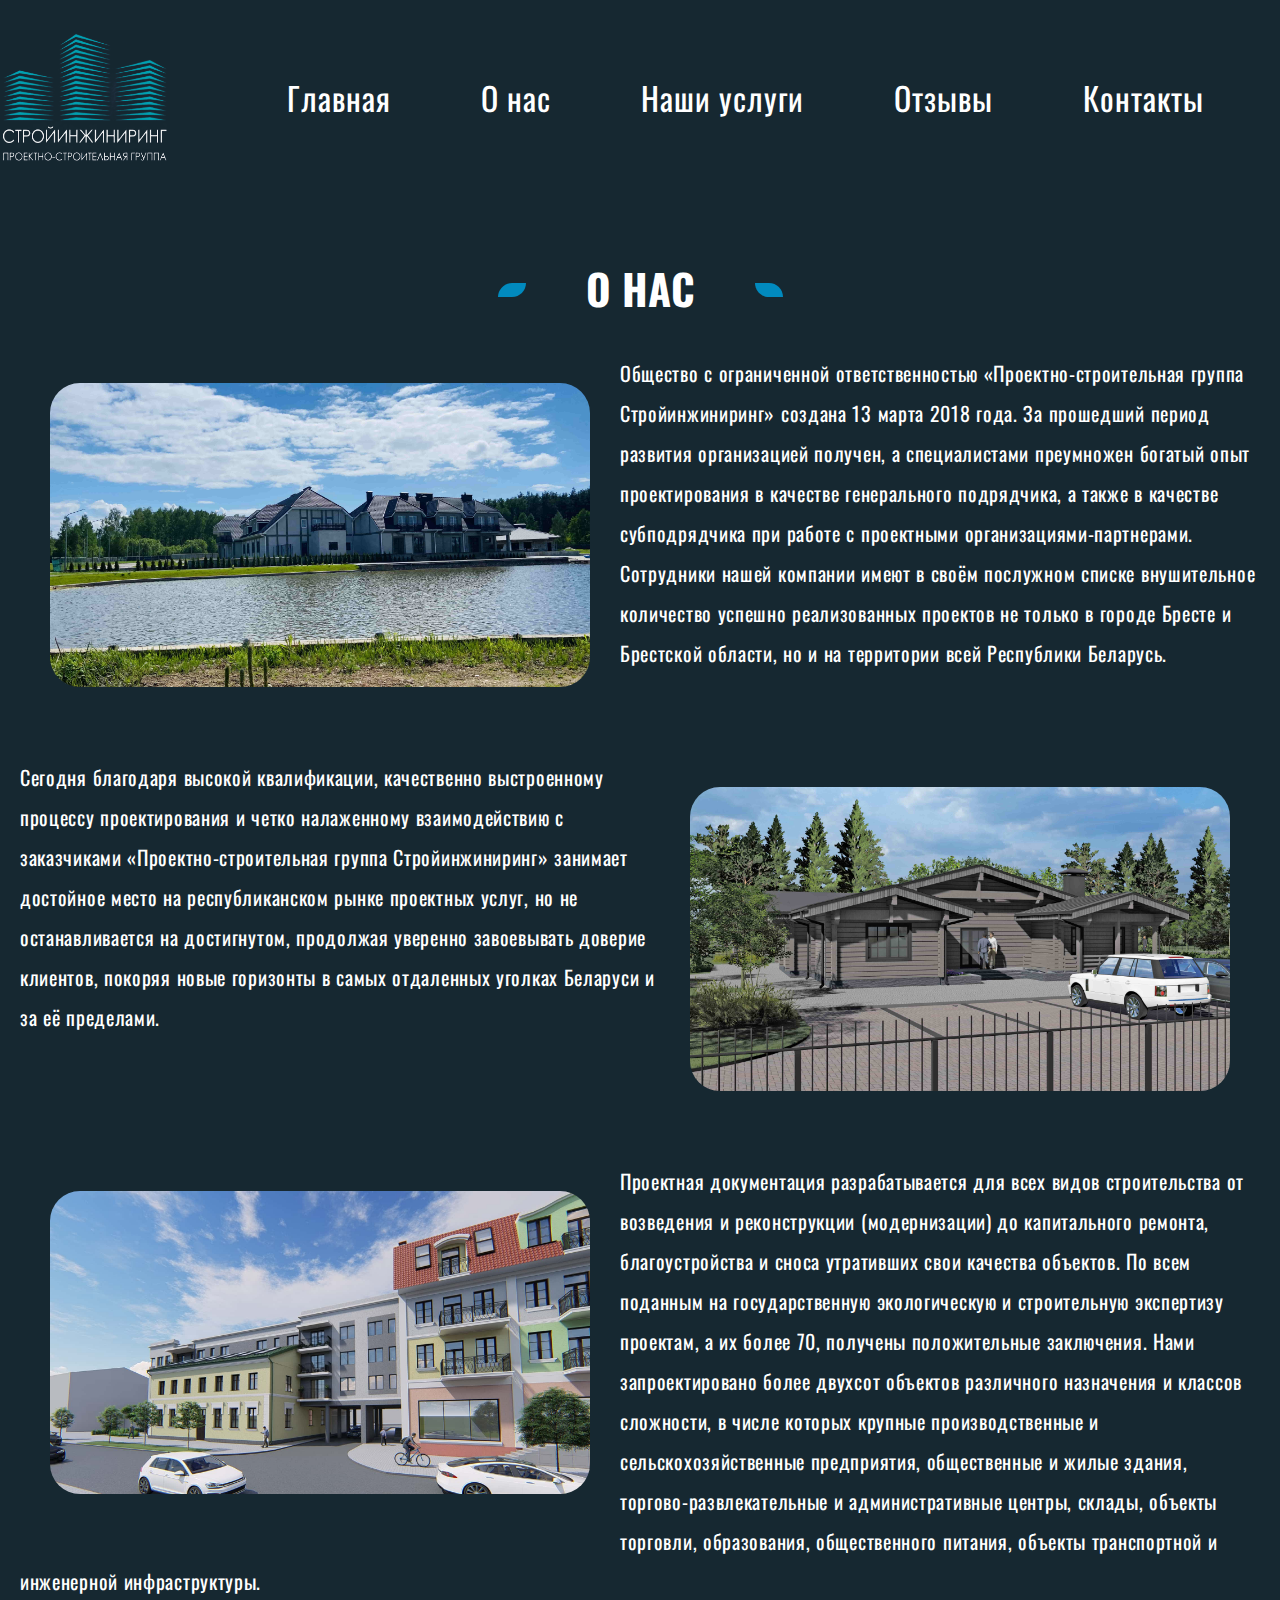
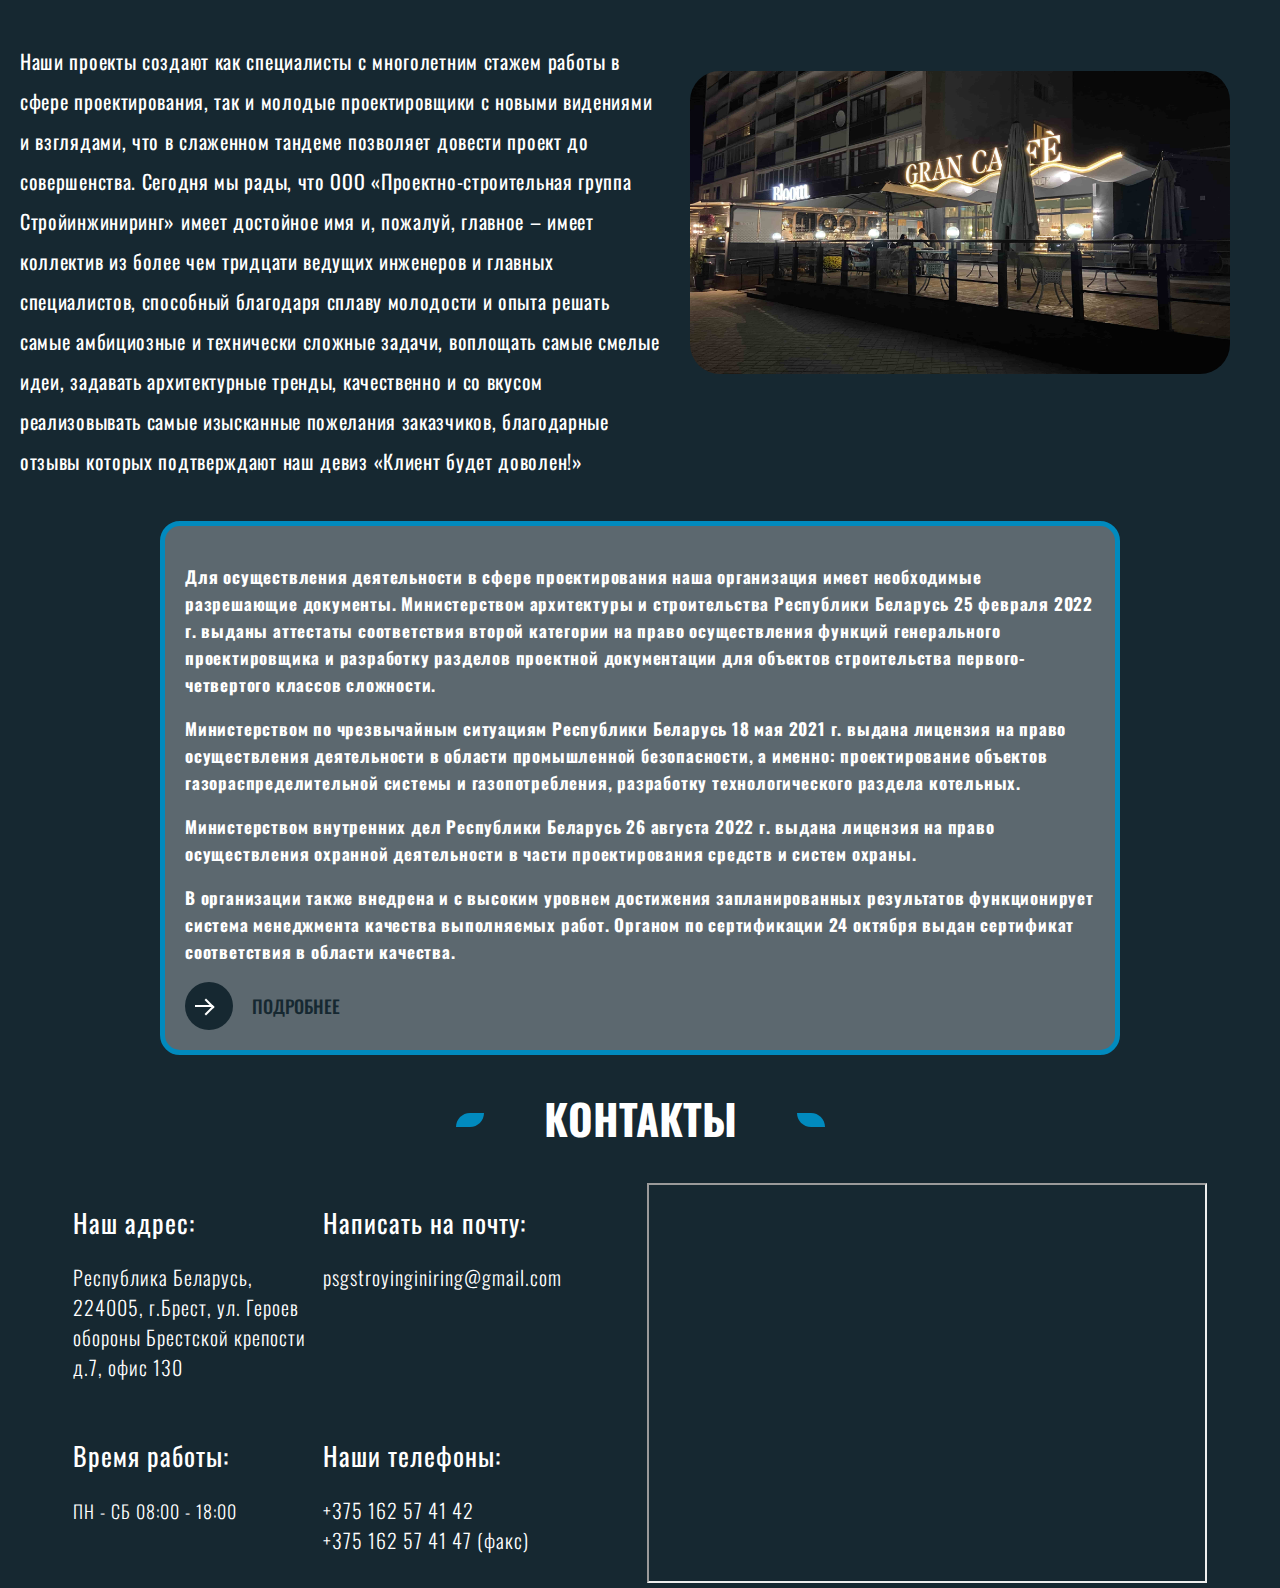
<file: about-us.html>
<!DOCTYPE html>
<html lang="ru">
<head>
  <meta charset="UTF-8">
  <meta name="viewport" content="width=device-width, initial-scale=1.0">
  <meta name="description" content="История ООО Стройинжиниринг">
  <meta name="keywords" content="проектирование, проектно-строительная группа, стройинжиниринг, о нас, республика беларусь, брест, проектирование, документация">
  <!-- CSS -->
  <link rel="stylesheet" href="sass/style.css">
  <!-- Google fonts -->
  <link rel="preconnect" href="https://fonts.googleapis.com">
  <link rel="preconnect" href="https://fonts.gstatic.com" crossorigin>
  <link href="https://fonts.googleapis.com/css2?family=Oswald:wght@200;300;400;500;600;700&display=swap" rel="stylesheet">
  <link rel="preconnect" href="https://fonts.googleapis.com" >
  <link rel="preconnect" href="https://fonts.gstatic.com" crossorigin >
  <link href="https://fonts.googleapis.com/css2?family=Open+Sans&display=swap" rel="stylesheet">
  <!-- Favicon -->
  <link rel="icon" href="img/favicon/favicon2.ico" type="image/x-icon">
  <title>ООО Проектно-строительная группа Стройинжиниринг</title>
</head>
  <body>
    <header class="header">
      <div class="wrapper">
        <div
          class="header-content header-content__wrapper header-content_bordered">
          <div class="logo" itemscope itemtype="http://schema.org/Organization">
            <a href="index.html" itemprop="url" class="logo__link"><img itemprop="logo" class="logo__image" src="img/header/01.png" alt="logo"></a>
          </div>

          <div class="nav">
            <ul class="nav__content" itemscope itemtype="https://schema.org/BreadcrumbList">
              <li class="nav__item" itemprop="itemListElement" itemscope itemtype="https://schema.org/ListItem">
                <a class="nav__link" href="index.html" itemprop="item" href="https://site.com/computers" itemprop="name" itemprop="position" content="1">Главная</a>
              </li>
              <li class="nav__item" itemprop="itemListElement" itemscope itemtype="https://schema.org/ListItem">
                <a class="nav__link" href="about-us.html" itemprop="item" href="https://site.com/computers" itemprop="name" itemprop="position" content="2">О нас</a>
              </li>
              <li class="nav__item" itemprop="itemListElement" itemscope itemtype="https://schema.org/ListItem">
                <a class="nav__link" href="our-services.html" itemprop="item" href="https://site.com/computers" itemprop="name" itemprop="position" content="3">Наши услуги</a>
              </li>
              <li class="nav__item" itemprop="itemListElement" itemscope itemtype="https://schema.org/ListItem">
                <a class="nav__link" href="index.html#top" itemprop="item" href="https://site.com/computers" itemprop="name" itemprop="position" content="4">Отзывы</a>
              </li>
              <li class="nav__item" itemprop="itemListElement" itemscope itemtype="https://schema.org/ListItem">
                <a class="nav__link" href="contacts.html" itemprop="item" href="https://site.com/computers" itemprop="name" itemprop="position" content="5">Контакты</a>
              </li>
            </ul>
          </div>

          <div class="top-nav">
            <input id="menu-toggle" type="checkbox">
            <label class="menu-button-container" for="menu-toggle">
              <span class="menu-button"></span>
            </label>
            <ul class="menu">
              <li class="nav__item">
                <a class="nav__link" href="index.html">Главная</a>
              </li>
              <li class="nav__item">
                <a class="nav__link" href="about-us.html">О нас</a>
              </li>
              <li class="nav__item">
                <a class="nav__link" href="our-services.html">Наши услуги</a>
              </li>
              <li class="nav__item">
                <a class="nav__link" href="index.html#top">Отзывы</a>
              </li>
              <li class="nav__item">
                <a class="nav__link" href="contacts.html">Контакты</a>
              </li>
            </ul>
          </div>
        </div>
      </div>
    </header>

    <section class="about-us">
      <div class="wrapper">
        <div class="information-content">
          <h2 class="information-content__title">О НАС</h2>
          <div class="blocks-element">
            <p class="blocks-element__text">
              <img src="img/projects/08.JPG" alt="project-kamenyuki" class="blocks-element__img">
              Общество с ограниченной ответственностью «Проектно-строительная
              группа Стройинжиниринг» создана 13 марта 2018 года. За прошедший
              период развития организацией получен, а специалистами преумножен
              богатый опыт проектирования в качестве генерального подрядчика, а
              также в качестве субподрядчика при работе с проектными
              организациями-партнерами. Сотрудники нашей компании имеют в своём
              послужном списке внушительное количество успешно реализованных
              проектов не только в городе Бресте и Брестской области, но и на
              территории всей Республики Беларусь.
            </p>
          </div>

          <div class="blocks-element">
            <p class="blocks-element__text">
              <img src="img/projects/09.jpg" alt="project-kopylsky-forestry" class="blocks-element__img blocks-element__img_posited">
              Сегодня благодаря высокой квалификации, качественно выстроенному
              процессу проектирования и четко налаженному взаимодействию с
              заказчиками «Проектно-строительная группа Стройинжиниринг»
              занимает достойное место на республиканском рынке проектных услуг,
              но не останавливается на достигнутом, продолжая уверенно
              завоевывать доверие клиентов, покоряя новые горизонты в самых
              отдаленных уголках Беларуси и за её пределами.
            </p>
          </div>

          <div class="blocks-element">
            <p class="blocks-element__text">
              <img src="img/projects/16.jpg" alt="project-apartment-building" class="blocks-element__img">
              Проектная документация разрабатывается для всех видов
              строительства от возведения и реконструкции (модернизации) до
              капитального ремонта, благоустройства и сноса утративших свои
              качества объектов. По всем поданным на государственную
              экологическую и строительную экспертизу проектам, а их более 70,
              получены положительные заключения. Нами запроектировано более
              двухсот объектов различного назначения и классов сложности, в
              числе которых крупные производственные и сельскохозяйственные
              предприятия, общественные и жилые здания, торгово-развлекательные
              и административные центры, склады, объекты торговли, образования,
              общественного питания, объекты транспортной и инженерной
              инфраструктуры.
            </p>
          </div>

          <div class="blocks-element">
            <p class="blocks-element__text">
              <img src="img/projects/01.jpg" alt="project-coffee" class="blocks-element__img blocks-element__img_posited">
              Наши проекты создают как специалисты с многолетним стажем работы в
              сфере проектирования, так и молодые проектировщики с новыми
              видениями и взглядами, что в слаженном тандеме позволяет довести
              проект до совершенства. Сегодня мы рады, что ООО
              «Проектно-строительная группа Стройинжиниринг» имеет достойное имя
              и, пожалуй, главное – имеет коллектив из более чем тридцати
              ведущих инженеров и главных специалистов, способный благодаря
              сплаву молодости и опыта решать самые амбициозные и технически
              сложные задачи, воплощать самые смелые идеи, задавать
              архитектурные тренды, качественно и со вкусом реализовывать самые
              изысканные пожелания заказчиков, благодарные отзывы которых
              подтверждают наш девиз «Клиент будет доволен!»
            </p>
          </div>
        </div>
        <div class="our-documents our-documents__block">
          <p class="our-documents__text">
            Для осуществления деятельности в сфере проектирования наша
            организация имеет необходимые разрешающие документы. Министерством
            архитектуры и строительства Республики Беларусь 25 февраля 2022 г.
            выданы аттестаты соответствия второй категории на право
            осуществления функций генерального проектировщика и разработку
            разделов проектной документации для объектов строительства
            первого-четвертого классов сложности.
          </p>
          <p class="our-documents__text">
            Министерством по чрезвычайным ситуациям Республики Беларусь 18
            мая 2021 г. выдана лицензия на право осуществления деятельности
            в области промышленной безопасности, а именно: проектирование
            объектов газораспределительной системы и газопотребления,
            разработку технологического раздела котельных.
          </p>
          <p class="our-documents__text">
            Министерством внутренних дел Республики Беларусь 26 августа 2022
            г. выдана лицензия на право осуществления охранной деятельности
            в части проектирования средств и систем охраны.
          </p>
          <p class="our-documents__text">
            В организации также внедрена и с высоким уровнем достижения
            запланированных результатов функционирует система менеджмента
            качества выполняемых работ. Органом по сертификации 24 октября выдан сертификат соответствия в области качества.
          </p>
          <div id="learn-more">
            <button class="learn-more__button">
              <span class="circle">
                <span class="circle__icon"></span>
              </span>
              <a href="our-license.html" class="learn-more__link">Подробнее</a>
            </button>
          </div>
        </div>
      </div>
    </section>

    <footer class="footer">
      <div class="wrapper">
        <div class="information-content">
          <h2 class="information-content__title">КОНТАКТЫ</h2>
        </div>
        <div class="footer-content">
          <div class="footer-content__block">
  
            <div class="footer-content__item">
              <h3 class="footer-content__title">Наш адрес:</h3>
              <ul class="footer-content__element">
                <li class="footer-content__list"><a href="https://yandex.by/maps/-/CLTEmsa" class="footer-content__link">Республика Беларусь, 224005, г.Брест, ул. Героев обороны Брестской крепости д.7, офис 130</a></li>
              </ul>
            </div>
  
            <div class="footer-content__item">
              <h3 class="footer-content__title">Написать на почту:</h3>
              <ul class="footer-content__element">
                <li class="footer-content__list"><a href="mailto:psgstroyinginiring@gmail.com" class="footer-content__link">psgstroyinginiring@gmail.com</a></li>
              </ul>
            </div>
  
            <div class="footer-content__item">
              <h3 class="footer-content__title">Время работы:</h3>
              <ul class="footer-content__element">
                <li class="footer-content__list">ПН - СБ 08:00 - 18:00</li>
              </ul>
            </div>
  
            <div class="footer-content__item">
              <h3 class="footer-content__title">Наши телефоны:</h3>
              <ul class="footer-content__element">
                <li class="footer-content__list"><a href="tel:+375162574142" class="footer-content__link">+375 162 57 41 42</a></li>
                <li class="footer-content__list"><a href="tel:+375162574147" class="footer-content__link">+375 162 57 41 47 (факс)</a></li>
              </ul>
            </div>
          </div>
  
          <div class="footer-map"><iframe  class="map-width" src="https://yandex.by/map-widget/v1/?azimuth=1.0579542139005853&ll=23.670974%2C52.093296&mode=poi&poi%5Bpoint%5D=23.669838%2C52.093085&poi%5Buri%5D=ymapsbm1%3A%2F%2Forg%3Foid%3D181570961861&tab=features&z=16.93"></iframe></div>      </div>
  
        </div>
    </footer>
    <script src="js/script.js"></script>
  </body>
</html>
</file>
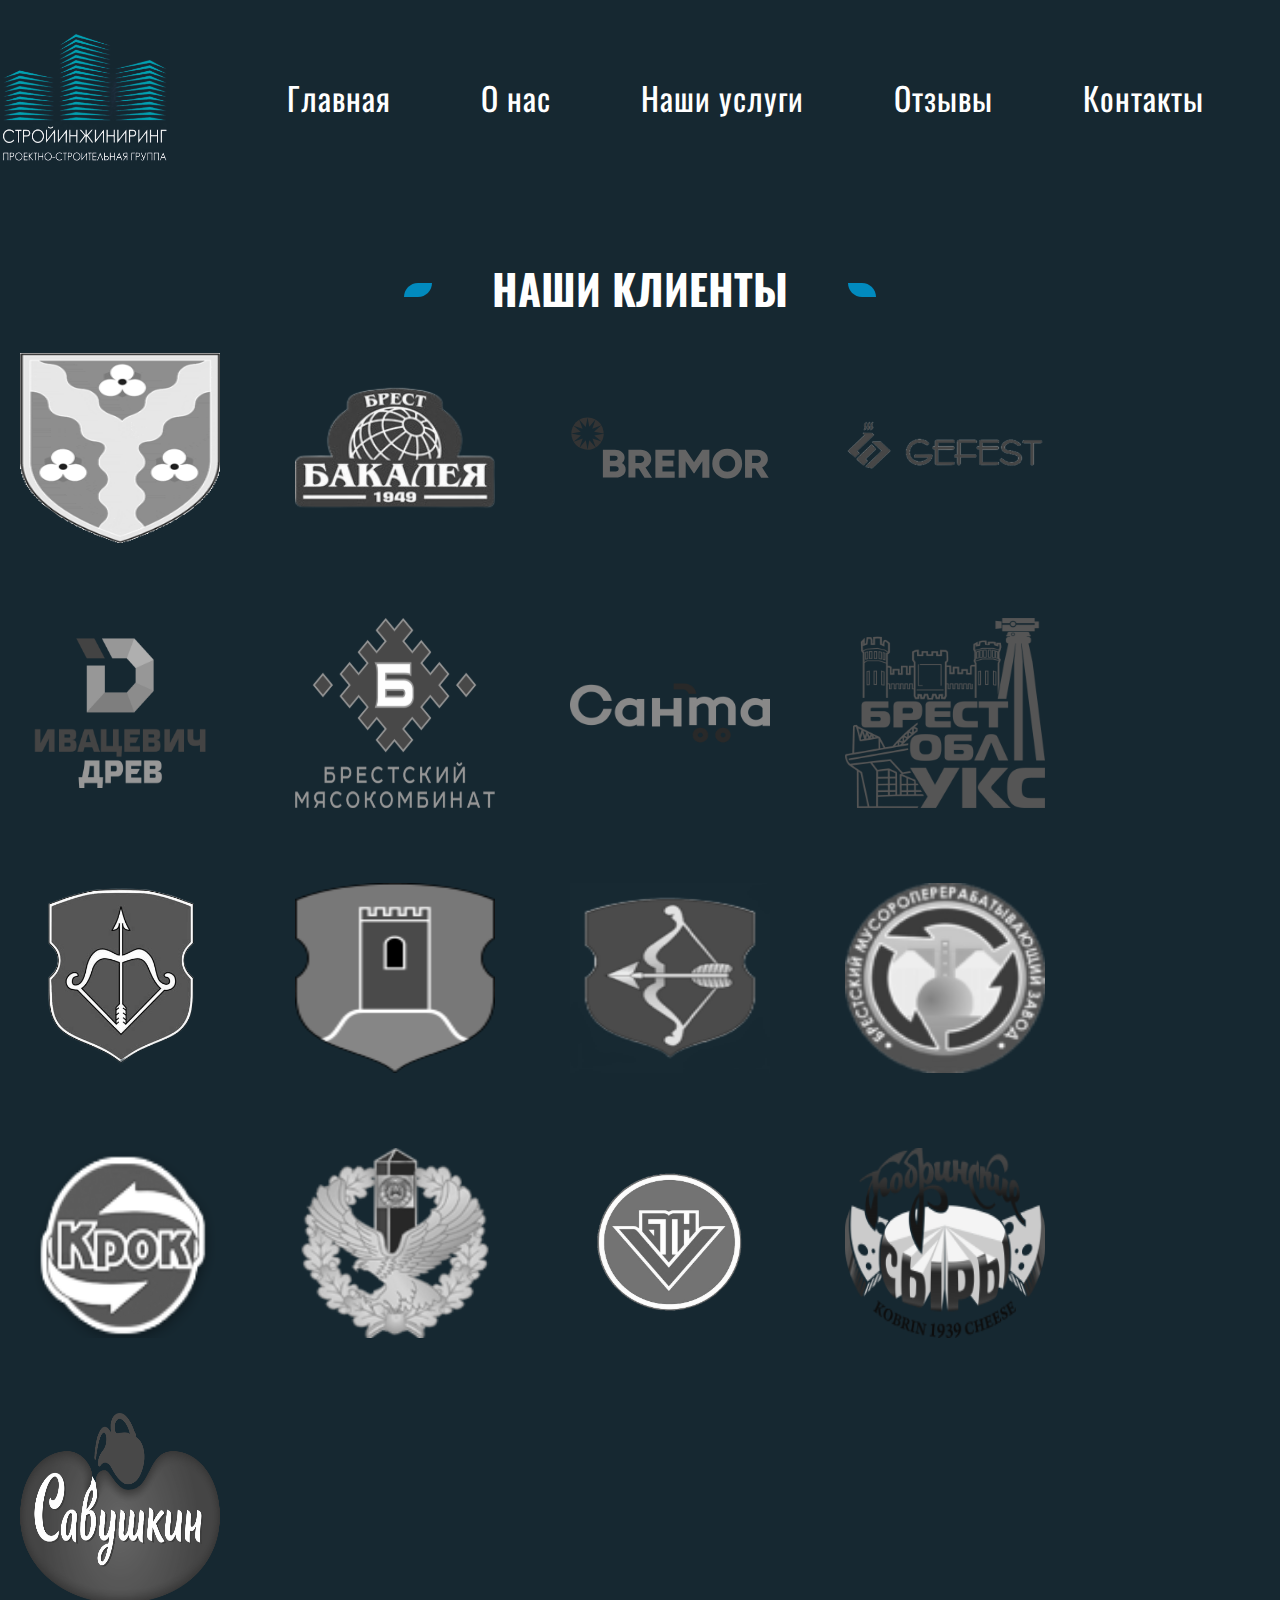
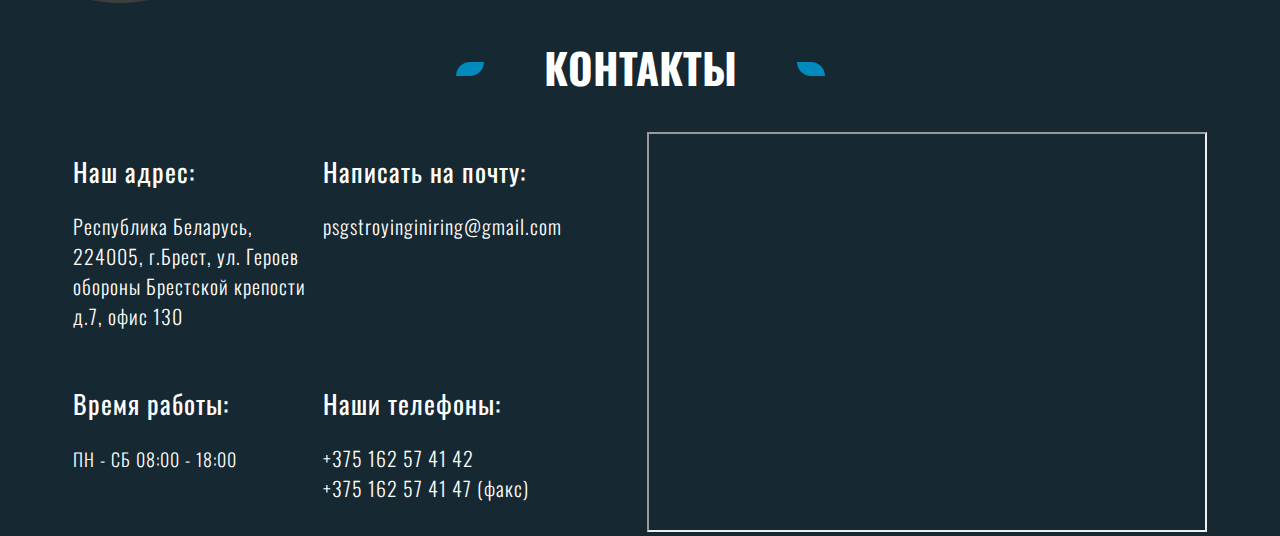
<file: clients.html>
<!DOCTYPE html>
<html lang="ru">
  <head>
    <meta charset="UTF-8">
    <meta name="viewport" content="width=device-width, initial-scale=1.0">
    <meta name="description" content="Клиенты ООО Проектно-строительная группа Стройинжиниринг">
    <meta name="keywords" content="проектирование, проектно-строительная группа, стройинжиниринг, о нас, республика беларусь, брест, проектирование, документация, наши клиенты, партнеры">
    <!-- CSS -->
    <link rel="stylesheet" href="sass/style.css">
    <!-- Swiper CSS -->
    <link rel="stylesheet" href="sass/swiper-bundle.min.css">
    <!-- Google fonts -->
    <link rel="preconnect" href="https://fonts.googleapis.com">
    <link rel="preconnect" href="https://fonts.gstatic.com" crossorigin>
    <link href="https://fonts.googleapis.com/css2?family=Oswald:wght@200;300;400;500;600;700&display=swap" rel="stylesheet">
    <link rel="preconnect" href="https://fonts.googleapis.com" >
    <link rel="preconnect" href="https://fonts.gstatic.com" crossorigin >
    <link href="https://fonts.googleapis.com/css2?family=Open+Sans&display=swap" rel="stylesheet">
    <!-- Favicon -->
    <link rel="icon" href="img/favicon/favicon2.ico" type="image/x-icon">
    <title>Клиенты ООО Проектно-строительная группа Стройинжиниринг</title>
  </head>
  <body>
    <header class="header">
      <div class="wrapper">
        <div class="header-content header-content__wrapper header-content_bordered">
          <div class="logo" itemscope itemtype="http://schema.org/Organization">
            <a href="index.html" itemprop="url" class="logo__link"><img itemprop="logo" class="logo__image" src="img/header/01.png" alt="logo"></a>
          </div>

          <div class="nav">
            <ul class="nav__content" itemscope itemtype="https://schema.org/BreadcrumbList">
              <li class="nav__item" itemprop="itemListElement" itemscope itemtype="https://schema.org/ListItem">
                <a class="nav__link" href="index.html" itemprop="item" href="https://site.com/computers" itemprop="name" itemprop="position" content="1">Главная</a>
              </li>
              <li class="nav__item" itemprop="itemListElement" itemscope itemtype="https://schema.org/ListItem">
                <a class="nav__link" href="about-us.html" itemprop="item" href="https://site.com/computers" itemprop="name" itemprop="position" content="2">О нас</a>
              </li>
              <li class="nav__item" itemprop="itemListElement" itemscope itemtype="https://schema.org/ListItem">
                <a class="nav__link" href="our-services.html" itemprop="item" href="https://site.com/computers" itemprop="name" itemprop="position" content="3">Наши услуги</a>
              </li>
              <li class="nav__item" itemprop="itemListElement" itemscope itemtype="https://schema.org/ListItem">
                <a class="nav__link" href="index.html#top" itemprop="item" href="https://site.com/computers" itemprop="name" itemprop="position" content="4">Отзывы</a>
              </li>
              <li class="nav__item" itemprop="itemListElement" itemscope itemtype="https://schema.org/ListItem">
                <a class="nav__link" href="contacts.html" itemprop="item" href="https://site.com/computers" itemprop="name" itemprop="position" content="5">Контакты</a>
              </li>
            </ul>
          </div>

          <div class="top-nav">
    
            <input id="menu-toggle" type="checkbox">
            <label class='menu-button-container' for="menu-toggle">
            <span class='menu-button'></span>
          </label>
            <ul class="menu">
              <li class="nav__item"><a class="nav__link" href="index.html">Главная</a></li>
              <li class="nav__item"><a class="nav__link" href="about-us.html">О нас</a></li>
              <li class="nav__item"><a class="nav__link" href="our-services.html">Наши услуги</a></li>
              <li class="nav__item"><a class="nav__link" href="index.html#top">Отзывы</a></li>
              <li class="nav__item"><a class="nav__link" href="contacts.html">Контакты</a></li>
            </ul>
          </div>
        </div>
      </div>
    </header>

    <section class="clients">
      <div class="wrapper">
        <div class="clients-content">
          <h2 class="information-content__title">НАШИ КЛИЕНТЫ</h2>
          <div class="icon-item">
            <img src="img/clients/01.jpg" alt="uks-gabinka-logo" class="icon-item__img">
            <img src="img/clients/02.png" alt="bakaleia-logo" class="icon-item__img">
            <img src="img/clients/03.svg" alt="bremor-logo" class="icon-item__img">
            <img src="img/clients/04.png" alt="gefest-logo" class="icon-item__img">
            <img src="img/clients/05.png" alt="ivacievichi-drev-logo" class="icon-item__img">
            <img src="img/clients/06.svg" alt="brest-miasokombinat-logo" class="icon-item__img">
            <img src="img/clients/07.png" alt="santa-logo" class="icon-item__img">
            <img src="img/clients/08.png" alt="uks-obl-brest-logo" class="icon-item__img">
            <img src="img/clients/09.png" alt="uks-brest-logo" class="icon-item__img">
            <img src="img/clients/10.jpg" alt="uks-kamenec-logo" class="icon-item__img">
            <img src="img/clients/11.png" alt="pinsk-logo" class="icon-item__img">
            <img src="img/clients/12.webp" alt="bpmz-logo" class="icon-item__img">
            <img src="img/clients/13.png" alt="krok-logo" class="icon-item__img">
            <img src="img/clients/14.png" alt="pogran-logo" class="icon-item__img">
            <img src="img/clients/15.png" alt="belarusneft-logo" class="icon-item__img">
            <img src="img/clients/16.png" alt="cheese-brest-logo" class="icon-item__img">
            <img src="img/clients/17.png" alt="savushkin-product" class="icon-item__img">
          </div>
        </div>
      </div>
    </section>

    <footer class="footer">
      <div class="wrapper">
        <div class="information-content">
          <h2 class="information-content__title">КОНТАКТЫ</h2>
        </div>
        <div class="footer-content">
          <div class="footer-content__block">
  
            <div class="footer-content__item">
              <h3 class="footer-content__title">Наш адрес:</h3>
              <ul class="footer-content__element">
                <li class="footer-content__list"><a href="https://yandex.by/maps/-/CLTEmsa" class="footer-content__link">Республика Беларусь, 224005, г.Брест, ул. Героев обороны Брестской крепости д.7, офис 130</a></li>
              </ul>
            </div>
  
            <div class="footer-content__item">
              <h3 class="footer-content__title">Написать на почту:</h3>
              <ul class="footer-content__element">
                <li class="footer-content__list"><a href="mailto:psgstroyinginiring@gmail.com" class="footer-content__link">psgstroyinginiring@gmail.com</a></li>
              </ul>
            </div>
  
            <div class="footer-content__item">
              <h3 class="footer-content__title">Время работы:</h3>
              <ul class="footer-content__element">
                <li class="footer-content__list">ПН - СБ 08:00 - 18:00</li>
              </ul>
            </div>
  
            <div class="footer-content__item">
              <h3 class="footer-content__title">Наши телефоны:</h3>
              <ul class="footer-content__element">
                <li class="footer-content__list"><a href="tel:+375162574142" class="footer-content__link">+375 162 57 41 42</a></li>
                <li class="footer-content__list"><a href="tel:+375162574147" class="footer-content__link">+375 162 57 41 47 (факс)</a></li>
              </ul>
            </div>
          </div>
  
          <div class="footer-map"><iframe  class="map-width" src="https://yandex.by/map-widget/v1/?azimuth=1.0579542139005853&ll=23.670974%2C52.093296&mode=poi&poi%5Bpoint%5D=23.669838%2C52.093085&poi%5Buri%5D=ymapsbm1%3A%2F%2Forg%3Foid%3D181570961861&tab=features&z=16.93"></iframe></div>      </div>
  
        </div>
    </footer>
  </body>
</html>
</file>
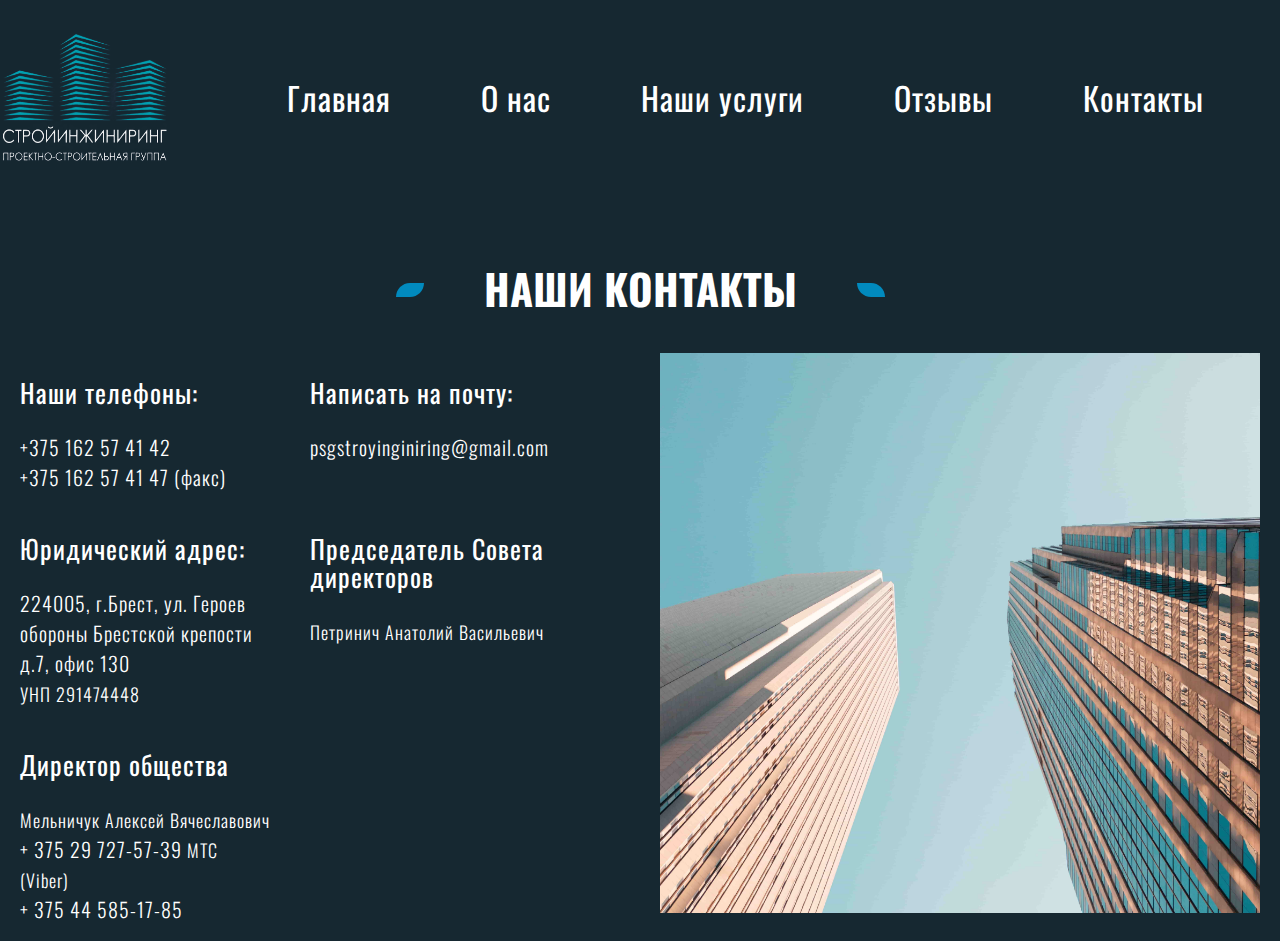
<file: contacts.html>
<!DOCTYPE html>
<html lang="ru">
  <head>
    <meta charset="UTF-8">
    <meta name="viewport" content="width=device-width, initial-scale=1.0">
    <meta name="keywords" content="Стройинжиниринг, проектно-строительная, проекты, Брест">
    <meta name="description" content="Общество с ограниченной ответственностью 'Проектно-строительная группа Стройинжиниринг г.Брест'">
  
    <!-- CSS -->
    <link rel="stylesheet" href="sass/style.css">
    <!-- Swiper CSS -->
    <link rel="stylesheet" href="sass/swiper-bundle.min.css">
    <!-- Google fonts -->
    <link rel="preconnect" href="https://fonts.googleapis.com">
    <link rel="preconnect" href="https://fonts.gstatic.com" crossorigin>
    <link href="https://fonts.googleapis.com/css2?family=Oswald:wght@200;300;400;500;600;700&display=swap" rel="stylesheet">
    <link rel="preconnect" href="https://fonts.googleapis.com" >
    <link rel="preconnect" href="https://fonts.gstatic.com" crossorigin >
    <link href="https://fonts.googleapis.com/css2?family=Open+Sans&display=swap" rel="stylesheet">
    <!-- Favicon -->
    <link rel="icon" href="img/favicon/favicon2.ico" type="image/x-icon">
    <title>ООО "ПСГ Стройинжиниринг | psgsi.by"</title>
  </head>
  <body>
    <header class="header">
      <div class="wrapper">
        <div class="header-content header-content__wrapper header-content_bordered">
          <div class="logo" itemscope itemtype="http://schema.org/Organization">
            <a href="index.html" itemprop="url" class="logo__link"><img itemprop="logo" class="logo__image" src="img/header/01.png" alt="logo"></a>
          </div>
          <div class="nav">
            <ul class="nav__content" itemscope itemtype="https://schema.org/BreadcrumbList">
              <li class="nav__item" itemprop="itemListElement" itemscope itemtype="https://schema.org/ListItem">
                <a class="nav__link" href="index.html" itemprop="item" href="https://site.com/computers" itemprop="name" itemprop="position" content="1">Главная</a>
              </li>
              <li class="nav__item" itemprop="itemListElement" itemscope itemtype="https://schema.org/ListItem">
                <a class="nav__link" href="about-us.html" itemprop="item" href="https://site.com/computers" itemprop="name" itemprop="position" content="2">О нас</a>
              </li>
              <li class="nav__item" itemprop="itemListElement" itemscope itemtype="https://schema.org/ListItem">
                <a class="nav__link" href="our-services.html" itemprop="item" href="https://site.com/computers" itemprop="name" itemprop="position" content="3">Наши услуги</a>
              </li>
              <li class="nav__item" itemprop="itemListElement" itemscope itemtype="https://schema.org/ListItem">
                <a class="nav__link" href="index.html#top" itemprop="item" href="https://site.com/computers" itemprop="name" itemprop="position" content="4">Отзывы</a>
              </li>
              <li class="nav__item" itemprop="itemListElement" itemscope itemtype="https://schema.org/ListItem">
                <a class="nav__link" href="contacts.html" itemprop="item" href="https://site.com/computers" itemprop="name" itemprop="position" content="5">Контакты</a>
              </li>
            </ul>
          </div>
          <div class="top-nav">
   
            <input id="menu-toggle" type="checkbox">
            <label class='menu-button-container' for="menu-toggle">
            <span class='menu-button'></span>
          </label>
            <ul class="menu">
              <li class="nav__item"><a class="nav__link" href="index.html">Главная</a></li>
              <li class="nav__item"><a class="nav__link" href="about-us.html">О нас</a></li>
              <li class="nav__item"><a class="nav__link" href="our-services.html">Наши услуги</a></li>
              <li class="nav__item"><a class="nav__link" href="index.html#top">Отзывы</a></li>
              <li class="nav__item"><a class="nav__link" href="contacts.html">Контакты</a></li>
            </ul>
          </div>
        </div>
      </div>
    </header>

    <section class="about-us">
      <div class="wrapper">
        <div class="information-content">
          <h2 class="information-content__title">НАШИ КОНТАКТЫ</h2>
          <div class="our-content">
            <div class="our-contacts__content">
              <div class="footer-content__item">
                <h3 class="footer-content__title">Наши телефоны:</h3>
                <ul class="footer-content__element">
                  <li class="footer-content__list"><a href="tel:+375162574142" class="footer-content__link">+375 162 57 41 42</a></li>
                  <li class="footer-content__list"><a href="tel:+375162574147" class="footer-content__link">+375 162 57 41 47 (факс)</a></li>
                </ul>         
              </div>
  
              <div class="footer-content__item">
                <h3 class="footer-content__title">Написать на почту:</h3>
                <ul class="footer-content__element">
                  <li class="footer-content__list"><a href="mailto:psgstroyinginiring@gmail.com" class="footer-content__link">psgstroyinginiring@gmail.com</a></li>
                </ul>         
              </div>
  
              <div class="footer-content__item">
                <h3 class="footer-content__title">Юридический адрес:</h3>
                <ul class="footer-content__element">
                  <li class="footer-content__list"><a href="https://yandex.by/maps/-/CLtofka" class="footer-content__link">224005, г.Брест, ул. Героев обороны Брестской крепости д.7, офис 130</a></li>
                  <li class="footer-content__list">УНП 291474448</li>
                </ul>         
              </div>

              <div class="footer-content__item">
                <h3 class="footer-content__title">Председатель Совета директоров</h3>
                <ul class="footer-content__element">
                  <li class="footer-content__list">Петринич Анатолий Васильевич</li>
                </ul>         
              </div>
  
              <div class="footer-content__item">
                <h3 class="footer-content__title">Директор общества</h3>
                <ul class="footer-content__element">
                  <li class="footer-content__list">Мельничук Алексей Вячеславович</li>
                  <li class="footer-content__list"><a href="tel:+375297275739" class="footer-content__link">+ 375 29 727-57-39</a> МТС (Viber)</li>
                  <li class="footer-content__list"><a href="tel:+375445652056" class="footer-content__link">+ 375 44 585-17-85</a></li>
                </ul>         
              </div>
  
            </div>
            <img src="img/our-contacts/01.jpg" alt="" class="footer-content__img">
          </div>
          

        </div>
      </div>
    </section>

    
  </body>
</html>
</file>
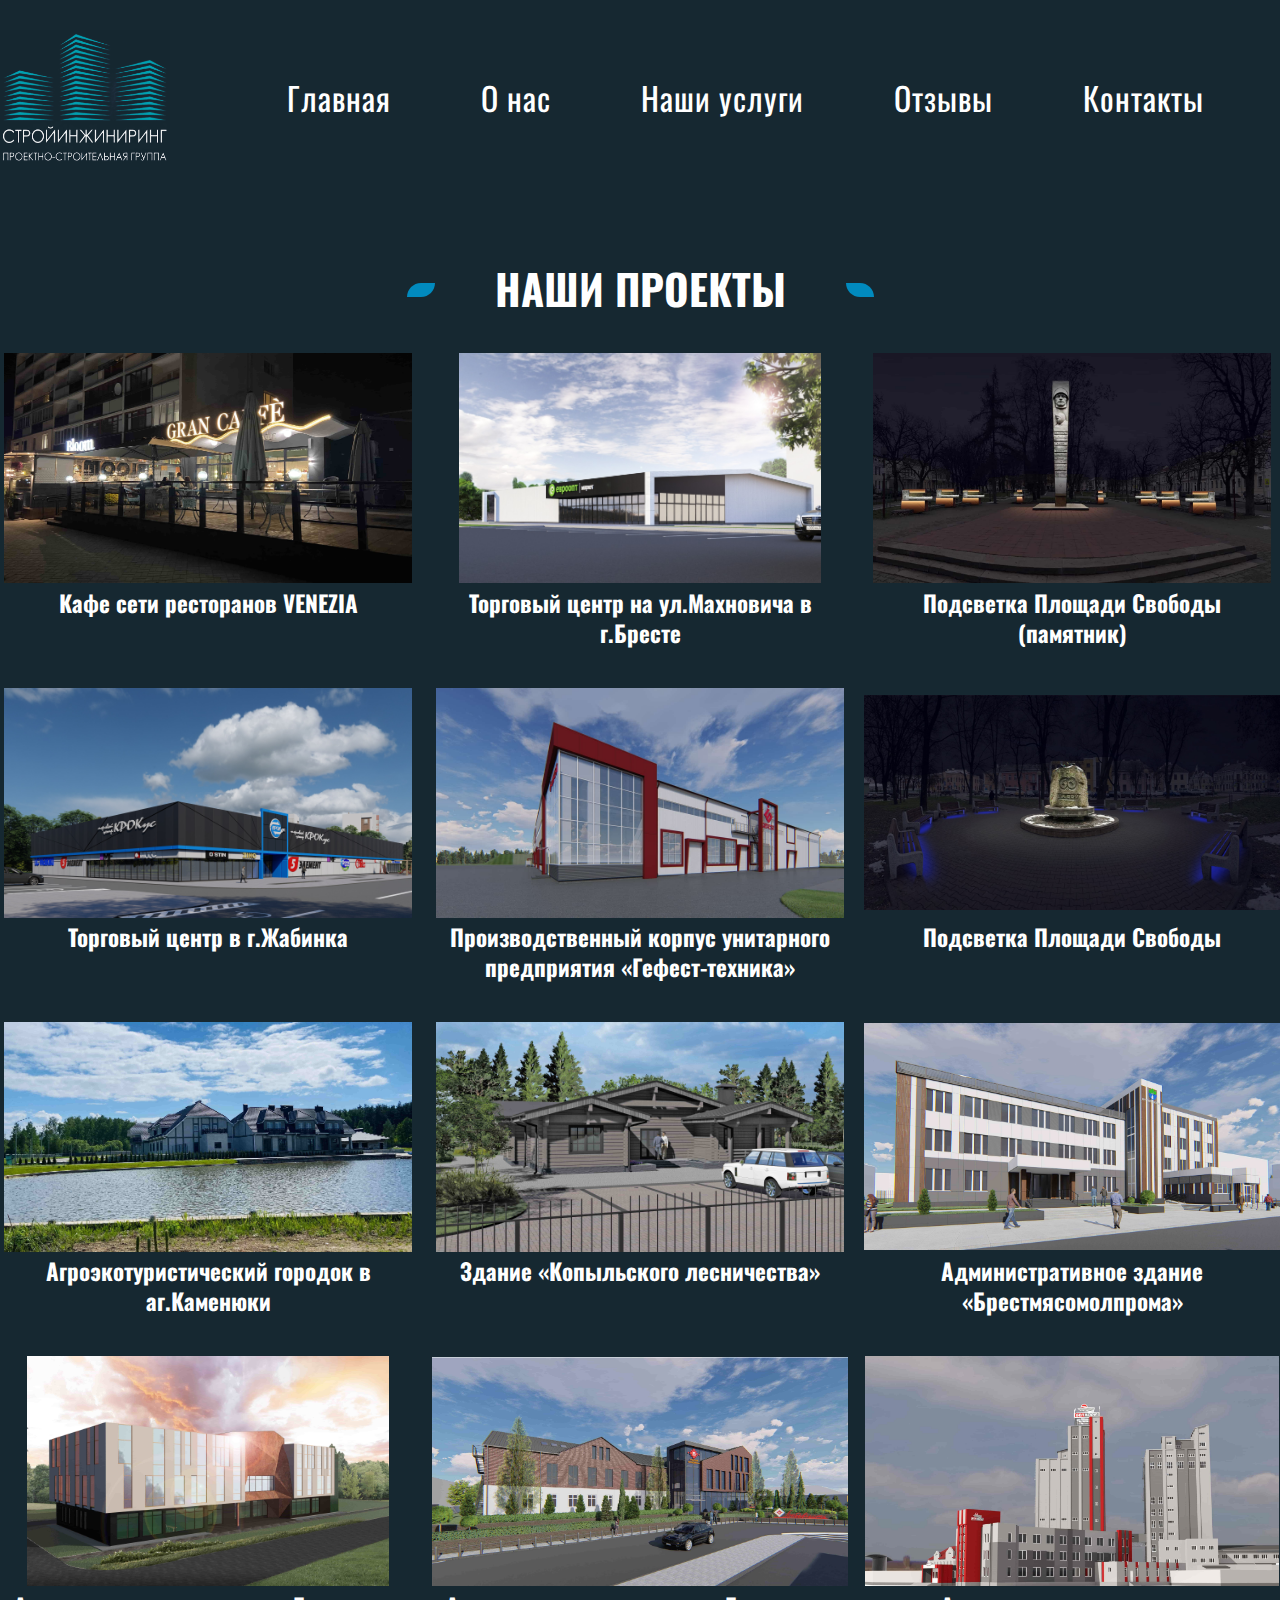
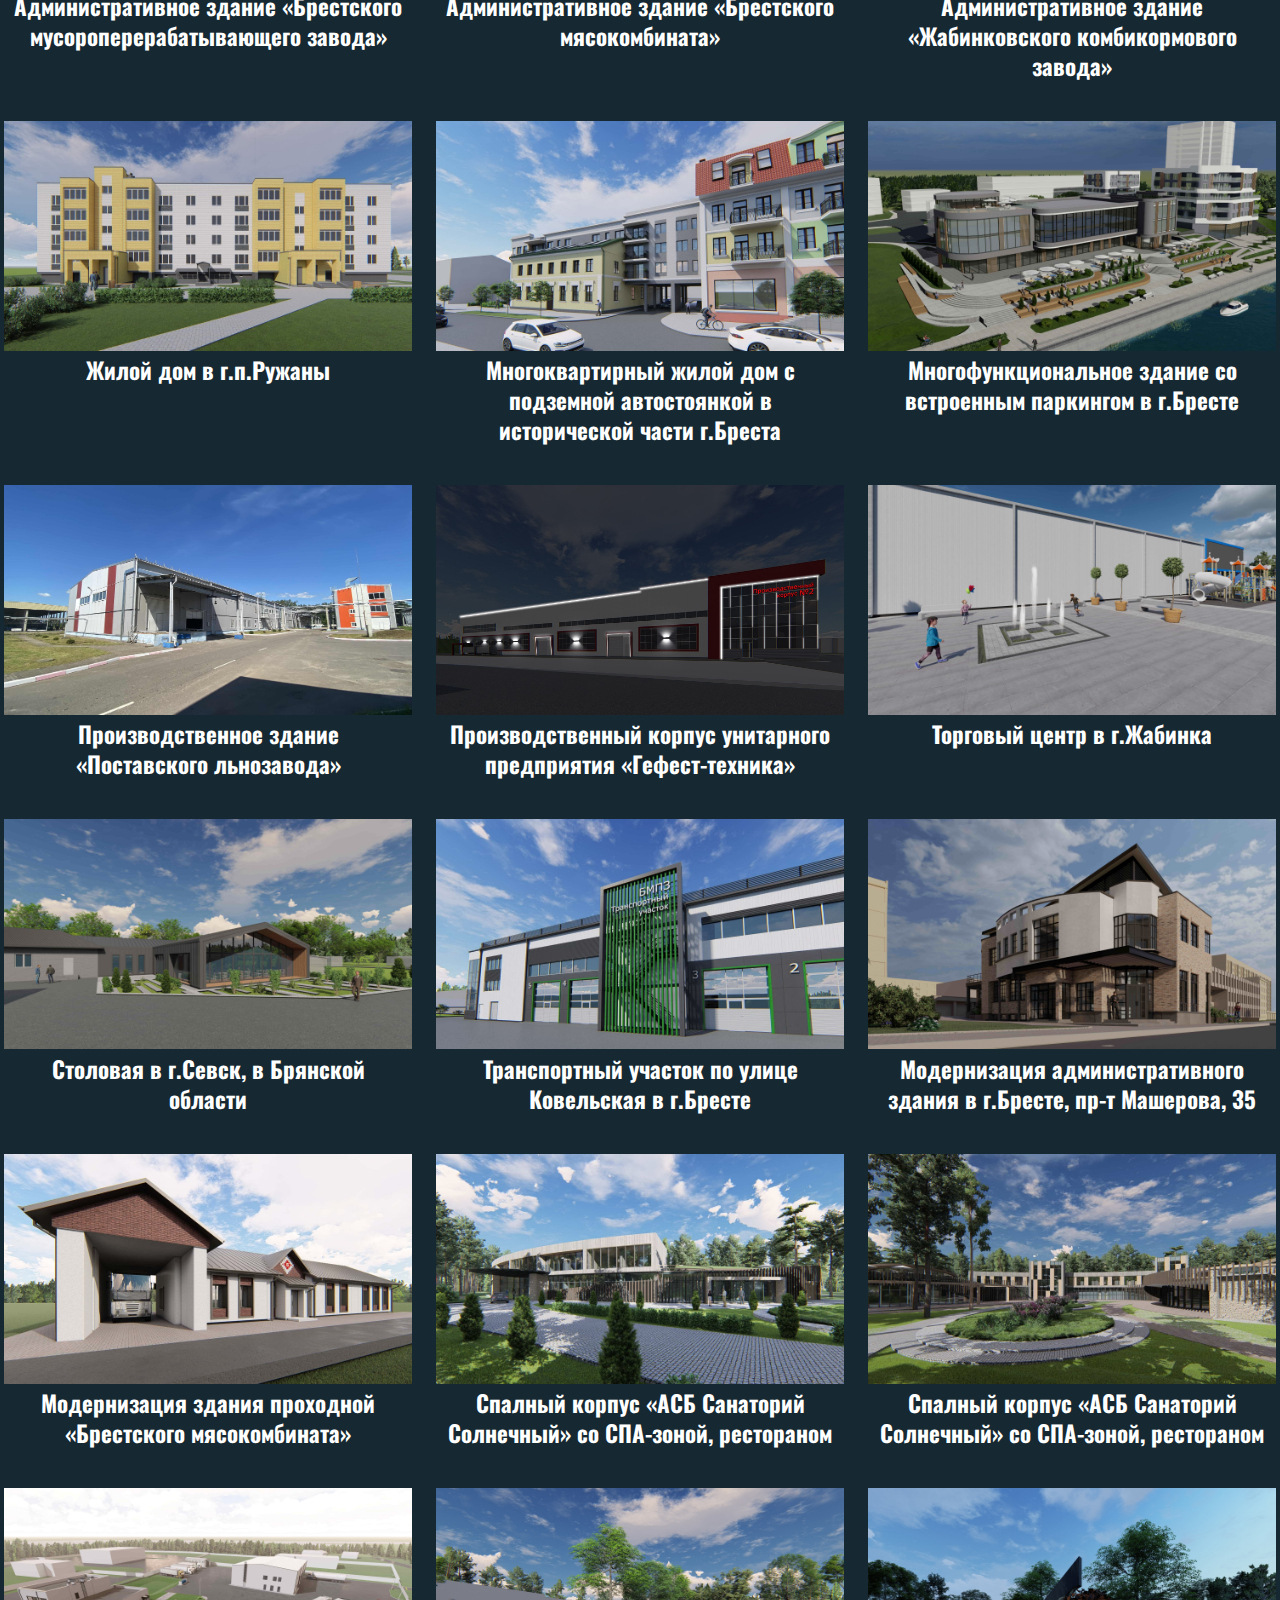
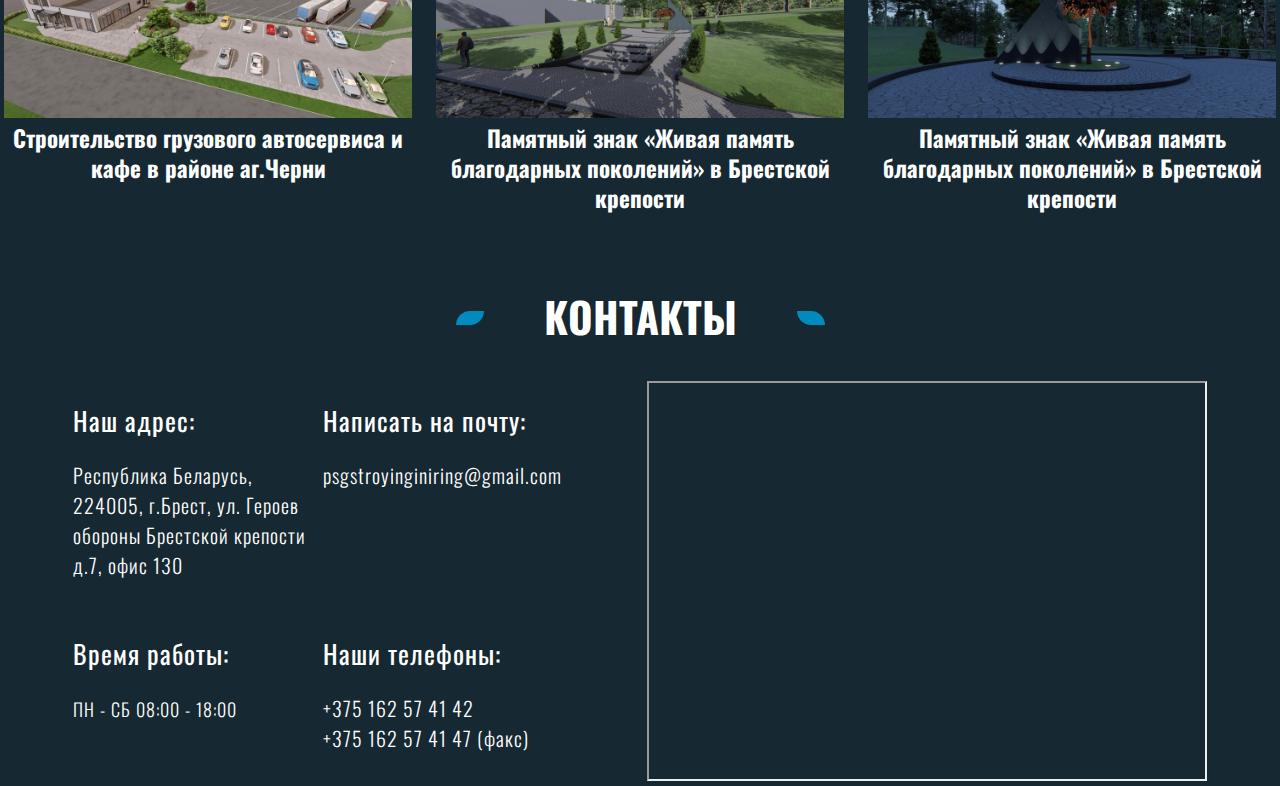
<file: our-projects.html>
<!DOCTYPE html>
<html lang="ru">
  <head>
    <meta charset="UTF-8">
    <meta name="viewport" content="width=device-width, initial-scale=1.0">
    <meta name="keywords" content="стройинжиниринг, проектно-строительная, проекты, брест, наши проекты">
    <meta name="description" content="Проекты ООО Стройинжиниринг">
  
    <!-- CSS -->
    <link rel="stylesheet" href="sass/style.css">
    <!-- Swiper CSS -->
    <link rel="stylesheet" href="sass/swiper-bundle.min.css">
    <!-- Google fonts -->
    <link rel="preconnect" href="https://fonts.googleapis.com">
    <link rel="preconnect" href="https://fonts.gstatic.com" crossorigin>
    <link href="https://fonts.googleapis.com/css2?family=Oswald:wght@200;300;400;500;600;700&display=swap" rel="stylesheet">
    <link rel="preconnect" href="https://fonts.googleapis.com" >
    <link rel="preconnect" href="https://fonts.gstatic.com" crossorigin >
    <link href="https://fonts.googleapis.com/css2?family=Open+Sans&display=swap" rel="stylesheet">
    <!-- Favicon -->
    <link rel="icon" href="img/favicon/favicon2.ico" type="image/x-icon">
    <title>Проекты ООО Проектно-строительная группа Стройинжиниринг</title>
  </head>
<body>
    <header class="header">
        <div class="wrapper">
          <div class="header-content header-content__wrapper">
            <div class="logo" itemscope itemtype="http://schema.org/Organization">
              <a href="index.html" itemprop="url" class="logo__link"><img itemprop="logo" class="logo__image" src="img/header/01.png" alt="logo"></a>
            </div>
  
            <div class="nav">
              <ul class="nav__content" itemscope itemtype="https://schema.org/BreadcrumbList">
                <li class="nav__item" itemprop="itemListElement" itemscope itemtype="https://schema.org/ListItem">
                  <a class="nav__link" href="index.html" itemprop="item" href="https://site.com/computers" itemprop="name" itemprop="position" content="1">Главная</a>
                </li>
                <li class="nav__item" itemprop="itemListElement" itemscope itemtype="https://schema.org/ListItem">
                  <a class="nav__link" href="about-us.html" itemprop="item" href="https://site.com/computers" itemprop="name" itemprop="position" content="2">О нас</a>
                </li>
                <li class="nav__item" itemprop="itemListElement" itemscope itemtype="https://schema.org/ListItem">
                  <a class="nav__link" href="our-services.html" itemprop="item" href="https://site.com/computers" itemprop="name" itemprop="position" content="3">Наши услуги</a>
                </li>
                <li class="nav__item" itemprop="itemListElement" itemscope itemtype="https://schema.org/ListItem">
                  <a class="nav__link" href="index.html#top" itemprop="item" href="https://site.com/computers" itemprop="name" itemprop="position" content="4">Отзывы</a>
                </li>
                <li class="nav__item" itemprop="itemListElement" itemscope itemtype="https://schema.org/ListItem">
                  <a class="nav__link" href="contacts.html" itemprop="item" href="https://site.com/computers" itemprop="name" itemprop="position" content="5">Контакты</a>
                </li>
              </ul>
            </div>

            <div class="top-nav">
    
              <input id="menu-toggle" type="checkbox">
              <label class='menu-button-container' for="menu-toggle">
              <span class='menu-button'></span>
            </label>
              <ul class="menu">
                <li class="nav__item"><a class="nav__link" href="index.html">Главная</a></li>
                <li class="nav__item"><a class="nav__link" href="about-us.html">О нас</a></li>
                <li class="nav__item"><a class="nav__link" href="our-services.html">Наши услуги</a></li>
                <li class="nav__item"><a class="nav__link" href="index.html#top">Отзывы</a></li>
                <li class="nav__item"><a class="nav__link" href="contacts.html">Контакты</a></li>
              </ul>
            </div>
          </div>
        </div>
      </header>

      <section class="our-projects">
        <div class="wrapper">
            <h2 class="information-content__title">НАШИ ПРОЕКТЫ</h2>
            <div class="our-projects-content">
                <div class="project-images project-images__content">
                    <img src="img/projects/01.jpg" alt="coffee-project" class="project-images__image" onclick="displayModal(this);">
                    <h3 class="project-images__title">Кафе сети ресторанов VENEZIA</h3>
                </div>

                <div class="project-images project-images__content">
                    <img src="img/projects/02.jpg" alt="brest-project" class="project-images__image" onclick="displayModal(this);">
                    <h3 class="project-images__title">Торговый центр на ул.Махновича в г.Бресте</h3>
                </div>

                <div class="project-images project-images__content">
                    <img src="img/projects/03.jpg" alt="project-square" class="project-images__image" onclick="displayModal(this);">
                    <h3 class="project-images__title">Подсветка Площади Свободы (памятник)</h3>
                </div>

                <div class="project-images project-images__content">
                    <img src="img/projects/04.jpg" alt="project-shopping-centre" class="project-images__image" onclick="displayModal(this);">
                    <h3 class="project-images__title">Торговый центр в г.Жабинка</h3>
                </div>

                <div class="project-images project-images__content">
                    <img src="img/projects/05.jpg" alt="project-gefest" class="project-images__image" onclick="displayModal(this);">
                    <h3 class="project-images__title">Производственный корпус унитарного предприятия «Гефест-техника»</h3>
                </div>

                <div class="project-images project-images__content">
                    <img src="img/projects/06.jpg" alt="project-square" class="project-images__image" onclick="displayModal(this);">
                    <h3 class="project-images__title">Подсветка Площади Свободы</h3>
                </div>

                <div class="project-images project-images__content">
                    <img src="img/projects/08.JPG" alt="project-kamenyuki" class="project-images__image" onclick="displayModal(this);">
                    <h3 class="project-images__title">Агроэкотуристический городок в аг.Каменюки</h3>
                </div>

                <div class="project-images project-images__content">
                    <img src="img/projects/09.jpg" alt="project-kopylsky-forestry" class="project-images__image" onclick="displayModal(this);">
                    <h3 class="project-images__title">Здание «Копыльского лесничества»</h3>
                </div>

                <div class="project-images project-images__content">
                    <img src="img/projects/10.jpg" alt="project-brestmyasomolprom" class="project-images__image" onclick="displayModal(this);">
                    <h3 class="project-images__title">Административное здание «Брестмясомолпрома»</h3>
                </div>

                <div class="project-images project-images__content">
                    <img src="img/projects/11.jpg" alt="project-waste-recycling-plant" class="project-images__image" onclick="displayModal(this);">
                    <h3 class="project-images__title">Административное здание «Брестского мусороперерабатывающего завода»</h3>
                </div>

                <div class="project-images project-images__content">
                    <img src="img/projects/13.jpg" alt="" class="project-images__image" onclick="displayModal(this);">
                    <h3 class="project-images__title">Административное здание «Брестского мясокомбината»</h3>
                </div>

                <div class="project-images project-images__content">
                    <img src="img/projects/14.jpg" alt="" class="project-images__image" onclick="displayModal(this);">
                    <h3 class="project-images__title">Административное здание «Жабинковского комбикормового завода»</h3>
                </div>

                <div class="project-images project-images__content">
                    <img src="img/projects/15.jpg" alt="" class="project-images__image" onclick="displayModal(this);">
                    <h3 class="project-images__title">Жилой дом в г.п.Ружаны</h3>
                </div>

                <div class="project-images project-images__content">
                  <img src="img/projects/16.jpg" alt="" class="project-images__image" onclick="displayModal(this);">
                  <h3 class="project-images__title">Многоквартирный жилой дом с подземной автостоянкой в исторической части г.Бреста</h3>
              </div>

                <div class="project-images project-images__content">
                    <img src="img/projects/17.jpg" alt="" class="project-images__image" onclick="displayModal(this);">
                    <h3 class="project-images__title">Многофункциональное здание со встроенным паркингом в г.Бресте</h3>
                </div>

                <div class="project-images project-images__content">
                    <img src="img/projects/18.JPG" alt="" class="project-images__image" onclick="displayModal(this);">
                    <h3 class="project-images__title">Производственное здание «Поставского льнозавода»</h3>
                </div>

                <div class="project-images project-images__content">
                    <img src="img/projects/19.jpg" alt="" class="project-images__image" onclick="displayModal(this);">
                    <h3 class="project-images__title">Производственный корпус унитарного предприятия «Гефест-техника»</h3>
                </div>

                <div class="project-images project-images__content">
                    <img src="img/projects/22.jpg" alt="" class="project-images__image" onclick="displayModal(this);">
                    <h3 class="project-images__title">Торговый центр в г.Жабинка</h3>
                </div>

                <div class="project-images project-images__content">
                    <img src="img/projects/23.jpg" alt="" class="project-images__image" onclick="displayModal(this);">
                    <h3 class="project-images__title">Столовая в г.Севск, в Брянской области</h3>
                </div>

                <div class="project-images project-images__content">
                    <img src="img/projects/24.jpg" alt="" class="project-images__image" onclick="displayModal(this);">
                    <h3 class="project-images__title">Транспортный участок по улице Ковельская в г.Бресте</h3>
                </div>

                <div class="project-images project-images__content">
                    <img src="img/projects/25.jpg" alt="" class="project-images__image" onclick="displayModal(this);">
                    <h3 class="project-images__title">Модернизация административного здания в г.Бресте, пр-т Машерова, 35</h3>
                </div>

                <div class="project-images project-images__content">
                    <img src="img/projects/27.jpg" alt="" class="project-images__image" onclick="displayModal(this);">
                    <h3 class="project-images__title">Модернизация здания проходной «Брестского мясокомбината»</h3>
                </div>

                <div class="project-images project-images__content">
                    <img src="img/projects/28.jpg" alt="" class="project-images__image" onclick="displayModal(this);">
                    <h3 class="project-images__title">Спалный корпус «АСБ Санаторий Солнечный» со СПА-зоной, рестораном</h3>
                </div>

                <div class="project-images project-images__content">
                    <img src="img/projects/29.jpg" alt="" class="project-images__image" onclick="displayModal(this);">
                    <h3 class="project-images__title">Спалный корпус «АСБ Санаторий Солнечный» со СПА-зоной, рестораном</h3>
                </div>

                <div class="project-images project-images__content">
                    <img src="img/projects/30.jpg" alt="" class="project-images__image" onclick="displayModal(this);">
                    <h3 class="project-images__title">Строительство грузового автосервиса и кафе в районе аг.Черни</h3>
                </div>

                <div class="project-images project-images__content">
                    <img src="img/projects/31.jpg" alt="" class="project-images__image" onclick="displayModal(this);">
                    <h3 class="project-images__title">Памятный знак «Живая память благодарных поколений» в Брестской крепости</h3>
                </div>

                <div class="project-images project-images__content">
                    <img src="img/projects/32.jpg" alt="" class="project-images__image" onclick="displayModal(this);">
                    <h3 class="project-images__title">Памятный знак «Живая память благодарных поколений» в Брестской крепости</h3>
                </div>
            </div>

            <div id="modal" class="modal" onclick="hideModal();">
              <span class="close">&times;</span>
              <div class="modal-content">
                <img class="modal-content__img" id="modal-image" src="img/projects/01.jpg" alt="">
              </div>
            </div>

            <!-- Slideshow container -->

            <div class="slideshow-container">

              <div class="mySlides fade">
                                <img class="images-slider" alt="" src="img/projects/01.jpg">
                <div class="text">Кафе сети ресторанов VENEZIA</div>
              </div>

              <div class="mySlides fade">
                                <img class="images-slider" alt="" src="img/projects/02.jpg">
                <div class="text">Торговый центр на ул.Махновича в г.Бресте</div>
              </div>

              <div class="mySlides fade">
                                <img class="images-slider" alt="" src="img/projects/03.jpg">
                <div class="text">Подсветка Площади Свободы (памятник)</div>
              </div>

              <div class="mySlides fade">
                                <img class="images-slider" alt="" src="img/projects/04.jpg">
                <div class="text">Торговый центр в г.Жабинка</div>
              </div>

              <div class="mySlides fade">
                                <img class="images-slider" alt="" src="img/projects/05.jpg">
                <div class="text">Производственный корпус унитарного предприятия «Гефест-техника</div>
              </div>

              <div class="mySlides fade">
                                <img class="images-slider" alt="" src="img/projects/06.jpg">
                <div class="text">Подсветка Площади Свободы</div>
              </div>

              <div class="mySlides fade">
                                <img class="images-slider" alt="" src="img/projects/08.JPG">
                <div class="text">Агроэкотуристический городок в аг.Каменюки</div>
              </div>

              <div class="mySlides fade">
                                <img class="images-slider" alt="" src="img/projects/09.jpg">
                <div class="text">Здание «Копыльского лесничества»</div>
              </div>

              <div class="mySlides fade">
                
                <img class="images-slider" alt="" src="img/projects/10.jpg">
                <div class="text">Административное здание «Брестмясомолпрома»</div>
              </div>

              <div class="mySlides fade">
                
                <img class="images-slider" alt="" src="img/projects/11.jpg">
                <div class="text">Административное здание «Брестского мусороперерабатывающего завода»</div>
              </div>

              <div class="mySlides fade">
                
                <img class="images-slider" alt="" src="img/projects/13.jpg">
                <div class="text">Административное здание «Брестского мясокомбината»</div>
              </div>

              <div class="mySlides fade">
                
                <img class="images-slider" alt="" src="img/projects/14.jpg">
                <div class="text">Административное здание «Жабинковского комбикормового завода»</div>
              </div>

              <div class="mySlides fade">
                
                <img class="images-slider" alt="" src="img/projects/15.jpg">
                <div class="text">Жилой дом в г.п.Ружаны</div>
              </div>

              <div class="mySlides fade">
                
                <img class="images-slider" alt="" src="img/projects/16.jpg">
                <div class="text">Многоквартирный жилой дом с подземной автостоянкой в исторической части г.Бреста</div>
              </div>

              <div class="mySlides fade">
                
                <img class="images-slider" alt="" src="img/projects/17.jpg">
                <div class="text">Многофункциональное здание со встроенным паркингом в г.Бресте</div>
              </div>

              <div class="mySlides fade">
                
                <img class="images-slider" alt="" src="img/projects/18.JPG">
                <div class="text">Производственное здание «Поставского льнозавода»</div>
              </div>

              <div class="mySlides fade">
                
                <img class="images-slider" alt="" src="img/projects/19.jpg">
                <div class="text">Производственный корпус унитарного предприятия «Гефест-техника»</div>
              </div>

              <div class="mySlides fade">
                
                <img class="images-slider" alt="" src="img/projects/22.jpg">
                <div class="text">Торговый центр в г.Жабинка</div>
              </div>

              <div class="mySlides fade">
                
                <img class="images-slider" alt="" src="img/projects/23.jpg">
                <div class="text">Столовая в г.Севск, в Брянской области</div>
              </div>

              <div class="mySlides fade">
                
                <img class="images-slider" alt="" src="img/projects/24.jpg">
                <div class="text">Транспортный участок по улице Ковельская в г.Бресте</div>
              </div>

              <div class="mySlides fade">
                
                <img class="images-slider" alt="" src="img/projects/25.jpg">
                <div class="text">Модернизация административного здания в г.Бресте, пр-т Машерова, 35</div>
              </div>

              <div class="mySlides fade">
                
                <img class="images-slider" alt="" src="img/projects/27.jpg">
                <div class="text">Модернизация здания проходной «Брестского мясокомбината»</div>
              </div>

              <div class="mySlides fade">
                
                <img class="images-slider" alt="" src="img/projects/28.jpg">
                <div class="text">Спалный корпус «АСБ Санаторий Солнечный» со СПА-зоной, рестораном</div>
              </div>

              <div class="mySlides fade">
                
                <img class="images-slider" alt="" src="img/projects/29.jpg">
                <div class="text">Спалный корпус «АСБ Санаторий Солнечный» со СПА-зоной, рестораном</div>
              </div>

              <div class="mySlides fade">
                
                <img class="images-slider" alt="" src="img/projects/30.jpg">
                <div class="text">Строительство грузового автосервиса и кафе в районе аг.Черни</div>
              </div>

              <div class="mySlides fade">
                
                <img class="images-slider" alt="" src="img/projects/31.jpg">
                <div class="text">Памятный знак «Живая память благодарных поколений» в Брестской крепости</div>
              </div>

              <div class="mySlides fade">
                
                <img class="images-slider" alt="" src="img/projects/32.jpg">
                <div class="text">Памятный знак «Живая память благодарных поколений» в Брестской крепости</div>
              </div>

              

              <!-- Next and previous buttons -->
              <a class="prev" onclick="plusSlides(-1)">&#10094;</a>
              <a class="next" onclick="plusSlides(1)">&#10095;</a>
            </div>

            

        </div>
      </section>

      <footer class="footer">
        <div class="wrapper">
          <div class="information-content">
            <h2 class="information-content__title">КОНТАКТЫ</h2>
          </div>
          <div class="footer-content">
            <div class="footer-content__block">
    
              <div class="footer-content__item">
                <h3 class="footer-content__title">Наш адрес:</h3>
                <ul class="footer-content__element">
                  <li class="footer-content__list"><a href="https://yandex.by/maps/-/CLTEmsa" class="footer-content__link">Республика Беларусь, 224005, г.Брест, ул. Героев обороны Брестской крепости д.7, офис 130</a></li>
                </ul>
              </div>
    
              <div class="footer-content__item">
                <h3 class="footer-content__title">Написать на почту:</h3>
                <ul class="footer-content__element">
                  <li class="footer-content__list"><a href="mailto:psgstroyinginiring@gmail.com" class="footer-content__link">psgstroyinginiring@gmail.com</a></li>
                </ul>
              </div>
    
              <div class="footer-content__item">
                <h3 class="footer-content__title">Время работы:</h3>
                <ul class="footer-content__element">
                  <li class="footer-content__list">ПН - СБ 08:00 - 18:00</li>
                </ul>
              </div>
    
              <div class="footer-content__item">
                <h3 class="footer-content__title">Наши телефоны:</h3>
                <ul class="footer-content__element">
                  <li class="footer-content__list"><a href="tel:+375162574142" class="footer-content__link">+375 162 57 41 42</a></li>
                  <li class="footer-content__list"><a href="tel:+375162574147" class="footer-content__link">+375 162 57 41 47 (факс)</a></li>
                </ul>
              </div>
            </div>
    
            <div class="footer-map"><iframe  class="map-width" src="https://yandex.by/map-widget/v1/?azimuth=1.0579542139005853&ll=23.670974%2C52.093296&mode=poi&poi%5Bpoint%5D=23.669838%2C52.093085&poi%5Buri%5D=ymapsbm1%3A%2F%2Forg%3Foid%3D181570961861&tab=features&z=16.93"></iframe></div>      </div>
    
          </div>
      </footer>
      <!-- Swiper JS -->
      <script src="js/swiper-projects.js"></script>

      <!-- JavaScript -->
      <script src="js/modal.js"></script>
</body>
</html>
</file>
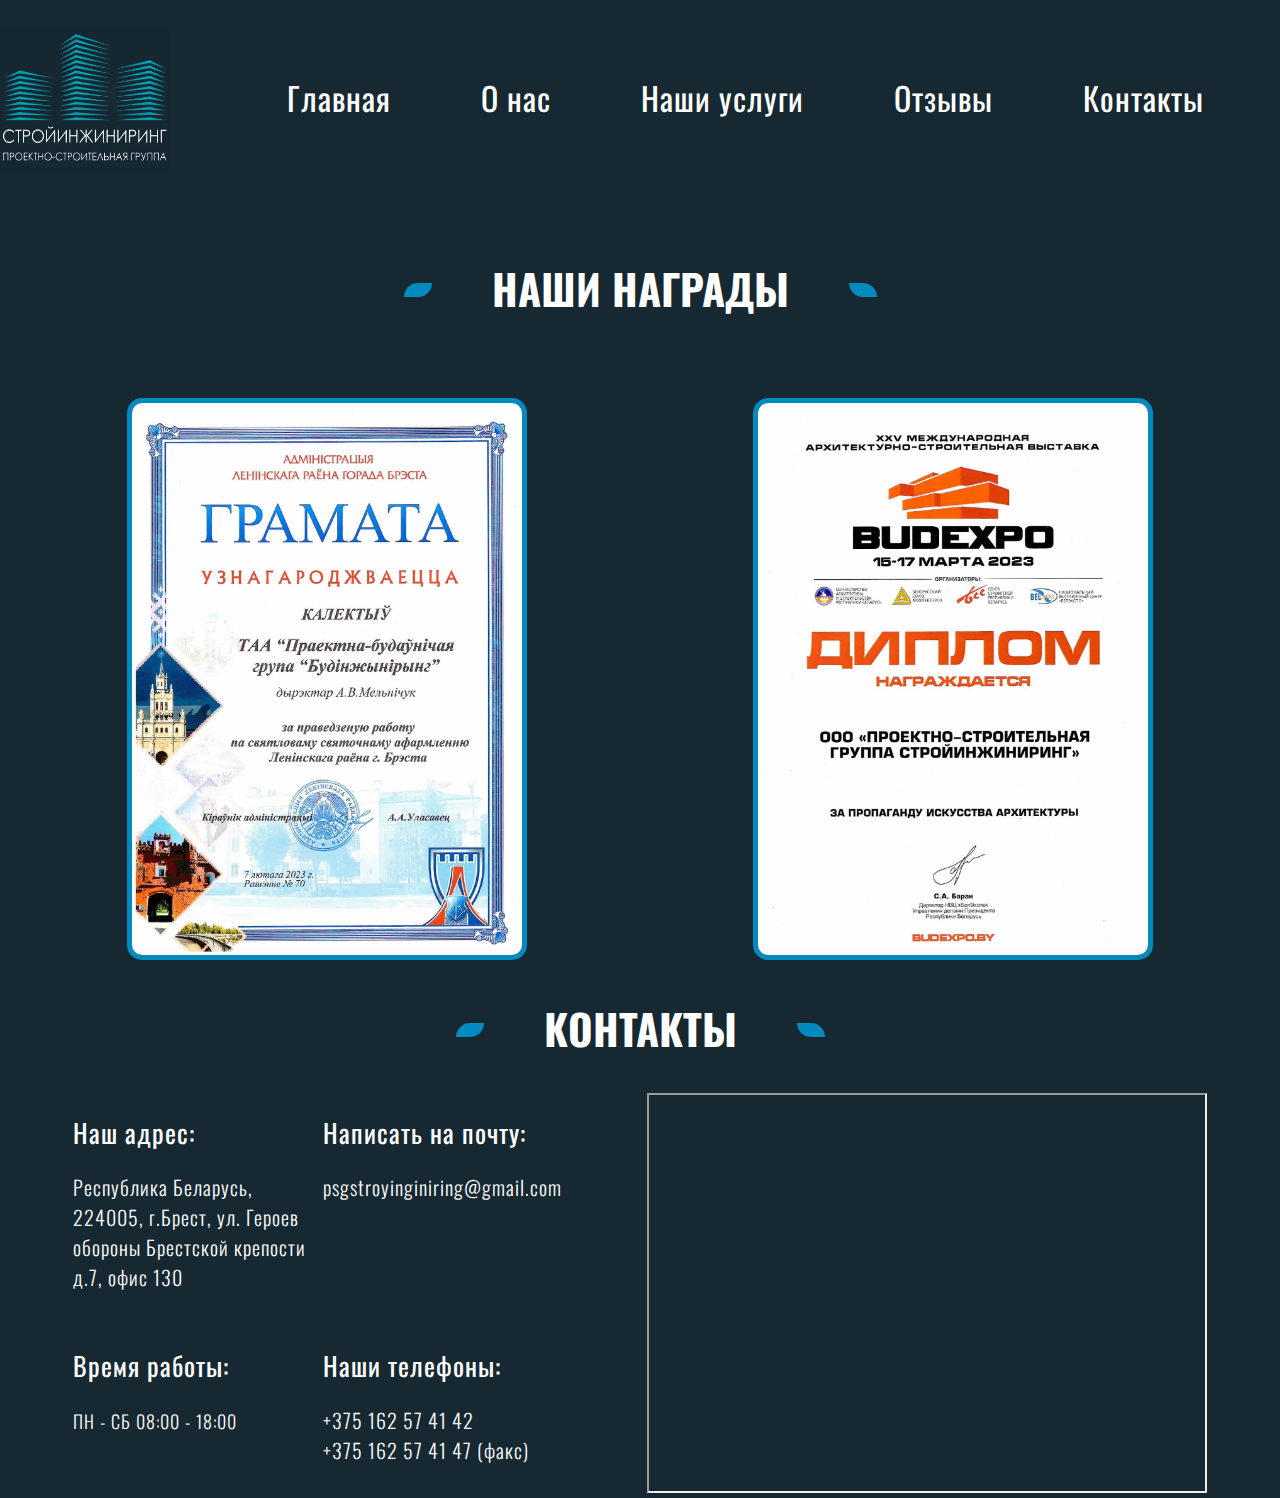
<file: our-rewards.html>
<!DOCTYPE html>
<html lang="ru">
  <head>
    <meta charset="UTF-8">
    <meta name="viewport" content="width=device-width, initial-scale=1.0">
    <meta name="keywords" content="стройинжиниринг, проектно-строительная, проекты, брест, награды, достижения">
    <meta name="description" content="Награды ООО Проектно-строительная группа Стройинжиниринг">
  
    <!-- CSS -->
    <link rel="stylesheet" href="sass/style.css">
    <!-- Swiper CSS -->
    <link rel="stylesheet" href="sass/swiper-bundle.min.css">
    <!-- Google fonts -->
    <link rel="preconnect" href="https://fonts.googleapis.com">
    <link rel="preconnect" href="https://fonts.gstatic.com" crossorigin>
    <link href="https://fonts.googleapis.com/css2?family=Oswald:wght@200;300;400;500;600;700&display=swap" rel="stylesheet">
    <link rel="preconnect" href="https://fonts.googleapis.com" >
    <link rel="preconnect" href="https://fonts.gstatic.com" crossorigin >
    <link href="https://fonts.googleapis.com/css2?family=Open+Sans&display=swap" rel="stylesheet">
    <!-- Favicon -->
    <link rel="icon" href="img/favicon/favicon2.ico" type="image/x-icon">
    <title>Награды ООО Проектно-строительная группа Стройинжиниринг</title>
  </head>
<body>
    <header class="header">
        <div class="wrapper">
          <div class="header-content header-content__wrapper">
            <div class="logo" itemscope itemtype="http://schema.org/Organization">
              <a href="index.html" itemprop="url" class="logo__link"><img itemprop="logo" class="logo__image" src="img/header/01.png" alt="logo"></a>
            </div>
  
            <div class="nav">
              <ul class="nav__content" itemscope itemtype="https://schema.org/BreadcrumbList">
                <li class="nav__item" itemprop="itemListElement" itemscope itemtype="https://schema.org/ListItem">
                  <a class="nav__link" href="index.html" itemprop="item" href="https://site.com/computers" itemprop="name" itemprop="position" content="1">Главная</a>
                </li>
                <li class="nav__item" itemprop="itemListElement" itemscope itemtype="https://schema.org/ListItem">
                  <a class="nav__link" href="about-us.html" itemprop="item" href="https://site.com/computers" itemprop="name" itemprop="position" content="2">О нас</a>
                </li>
                <li class="nav__item" itemprop="itemListElement" itemscope itemtype="https://schema.org/ListItem">
                  <a class="nav__link" href="our-services.html" itemprop="item" href="https://site.com/computers" itemprop="name" itemprop="position" content="3">Наши услуги</a>
                </li>
                <li class="nav__item" itemprop="itemListElement" itemscope itemtype="https://schema.org/ListItem">
                  <a class="nav__link" href="index.html#top" itemprop="item" href="https://site.com/computers" itemprop="name" itemprop="position" content="4">Отзывы</a>
                </li>
                <li class="nav__item" itemprop="itemListElement" itemscope itemtype="https://schema.org/ListItem">
                  <a class="nav__link" href="contacts.html" itemprop="item" href="https://site.com/computers" itemprop="name" itemprop="position" content="5">Контакты</a>
                </li>
              </ul>
            </div>

            <div class="top-nav">
    
              <input id="menu-toggle" type="checkbox">
              <label class='menu-button-container' for="menu-toggle">
              <span class='menu-button'></span>
            </label>
              <ul class="menu">
                <li class="nav__item"><a class="nav__link" href="index.html">Главная</a></li>
                <li class="nav__item"><a class="nav__link" href="about-us.html">О нас</a></li>
                <li class="nav__item"><a class="nav__link" href="our-services.html">Наши услуги</a></li>
                <li class="nav__item"><a class="nav__link" href="index.html#top">Отзывы</a></li>
                <li class="nav__item"><a class="nav__link" href="contacts.html">Контакты</a></li>
              </ul>
            </div>
          </div>
        </div>
      </header>

      <section class="our-license">
        <div class="wrapper">
            <div class="our-license-content">
                <h2 class="information-content__title">НАШИ НАГРАДЫ</h2>
                <div class="blocks-documents blocks-documents__content"> 
                        <div class="blocks-documents__item">
                            <img src="img/our-rewards/01.jpg" alt="" class="blocks-documents__images" onclick="displayModal(this);">                  
                        </div>
                  
                        <div class="blocks-documents__item">
                          <img src="img/our-rewards/02.jpg" alt="" class="blocks-documents__images" onclick="displayModal(this);">                  
                        </div>
                </div>

                <!-- Модальное окно -->
            <div id="modal" class="modal" onclick="hideModal();">
                <span class="close">&times;</span>
                <div class="modal-content">
                  <img class="modal-content__img" id="modal-image" alt="" src="img/our-rewards/01.jpg">
                </div>
            </div>
            </div>

            
            
        </div>
      </section>

      <footer class="footer">
        <div class="wrapper">
          <div class="information-content">
            <h2 class="information-content__title">КОНТАКТЫ</h2>
          </div>
          <div class="footer-content">
            <div class="footer-content__block">
    
              <div class="footer-content__item">
                <h3 class="footer-content__title">Наш адрес:</h3>
                <ul class="footer-content__element">
                  <li class="footer-content__list"><a href="https://yandex.by/maps/-/CLTEmsa" class="footer-content__link">Республика Беларусь, 224005, г.Брест, ул. Героев обороны Брестской крепости д.7, офис 130</a></li>
                </ul>
              </div>
    
              <div class="footer-content__item">
                <h3 class="footer-content__title">Написать на почту:</h3>
                <ul class="footer-content__element">
                  <li class="footer-content__list"><a href="mailto:psgstroyinginiring@gmail.com" class="footer-content__link">psgstroyinginiring@gmail.com</a></li>
                </ul>
              </div>
    
              <div class="footer-content__item">
                <h3 class="footer-content__title">Время работы:</h3>
                <ul class="footer-content__element">
                  <li class="footer-content__list">ПН - СБ 08:00 - 18:00</li>
                </ul>
              </div>
    
              <div class="footer-content__item">
                <h3 class="footer-content__title">Наши телефоны:</h3>
                <ul class="footer-content__element">
                  <li class="footer-content__list"><a href="tel:+375162574142" class="footer-content__link">+375 162 57 41 42</a></li>
                  <li class="footer-content__list"><a href="tel:+375162574147" class="footer-content__link">+375 162 57 41 47 (факс)</a></li>
                </ul>
              </div>
            </div>
    
            <div class="footer-map"><iframe  class="map-width" src="https://yandex.by/map-widget/v1/?azimuth=1.0579542139005853&ll=23.670974%2C52.093296&mode=poi&poi%5Bpoint%5D=23.669838%2C52.093085&poi%5Buri%5D=ymapsbm1%3A%2F%2Forg%3Foid%3D181570961861&tab=features&z=16.93"></iframe></div>      </div>
    
          </div>
      </footer>
      <script src="js/modal.js"></script>
</body>
</html>
</file>
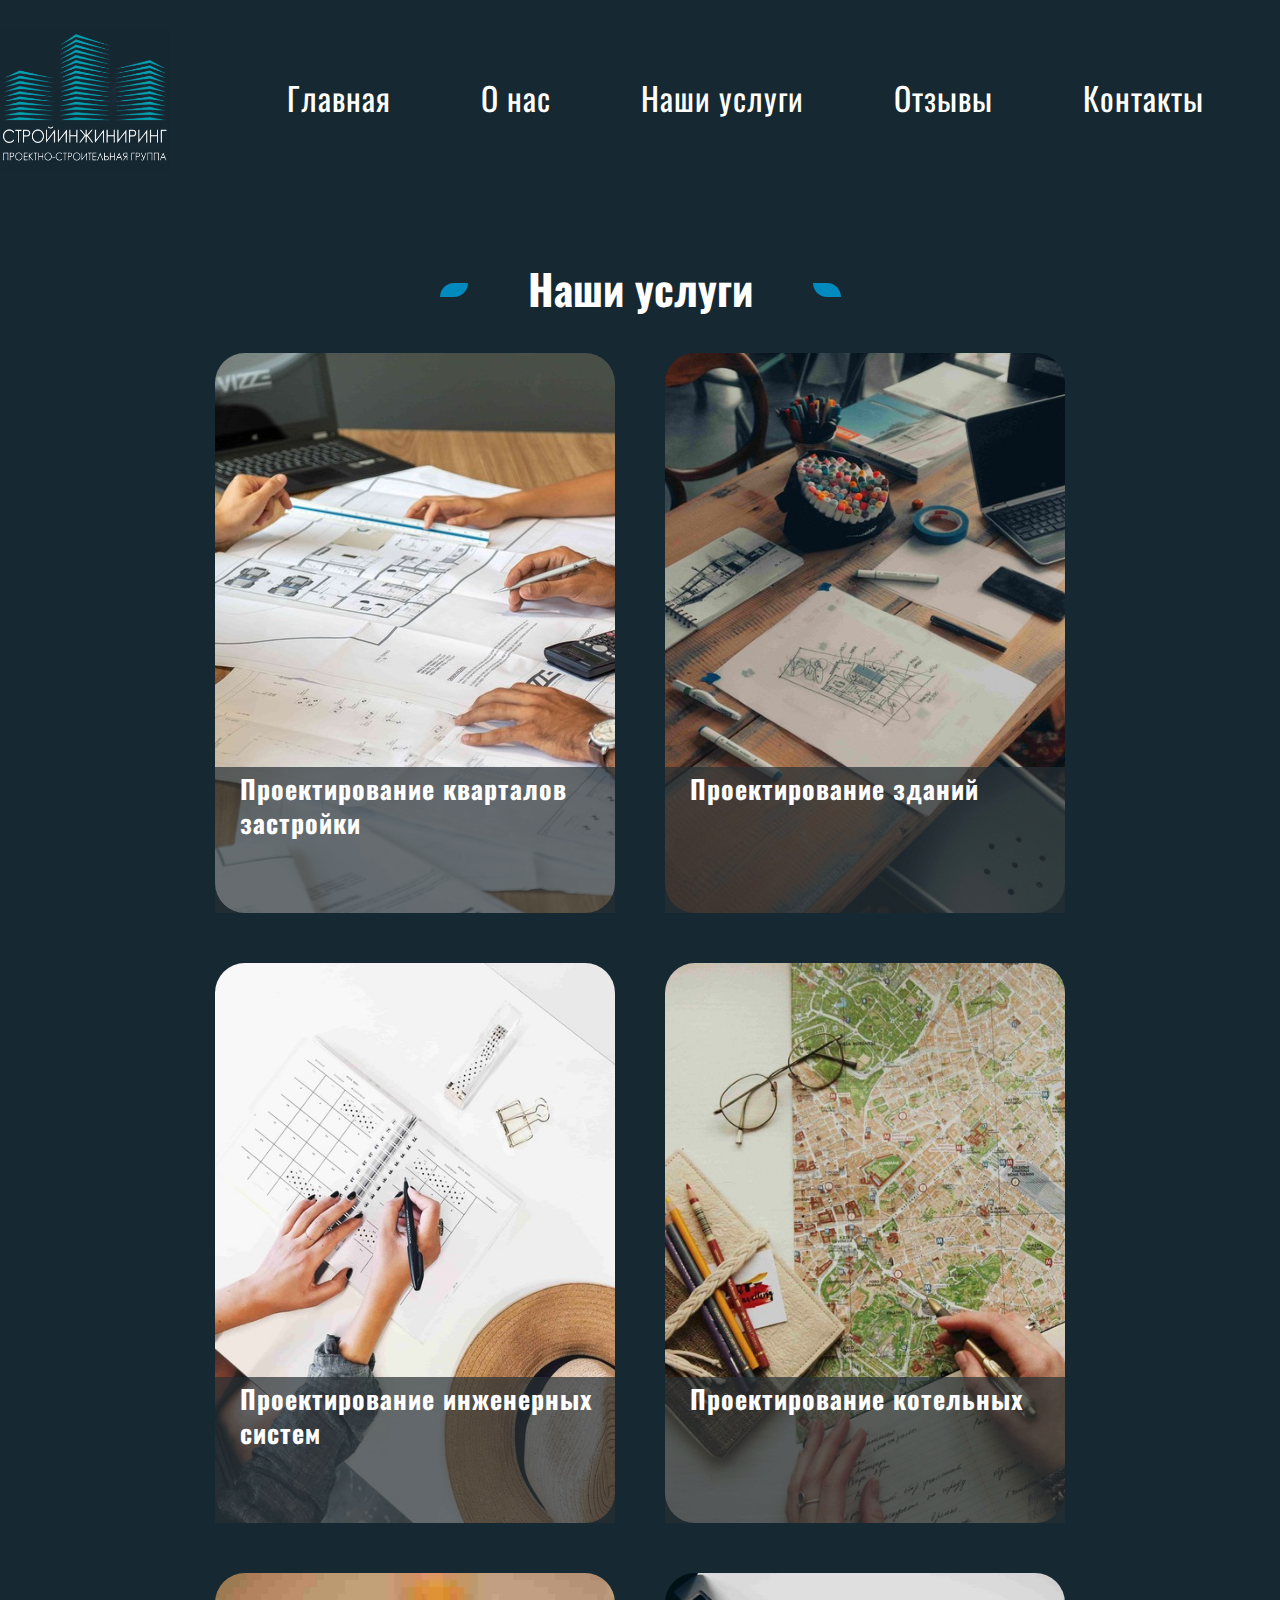
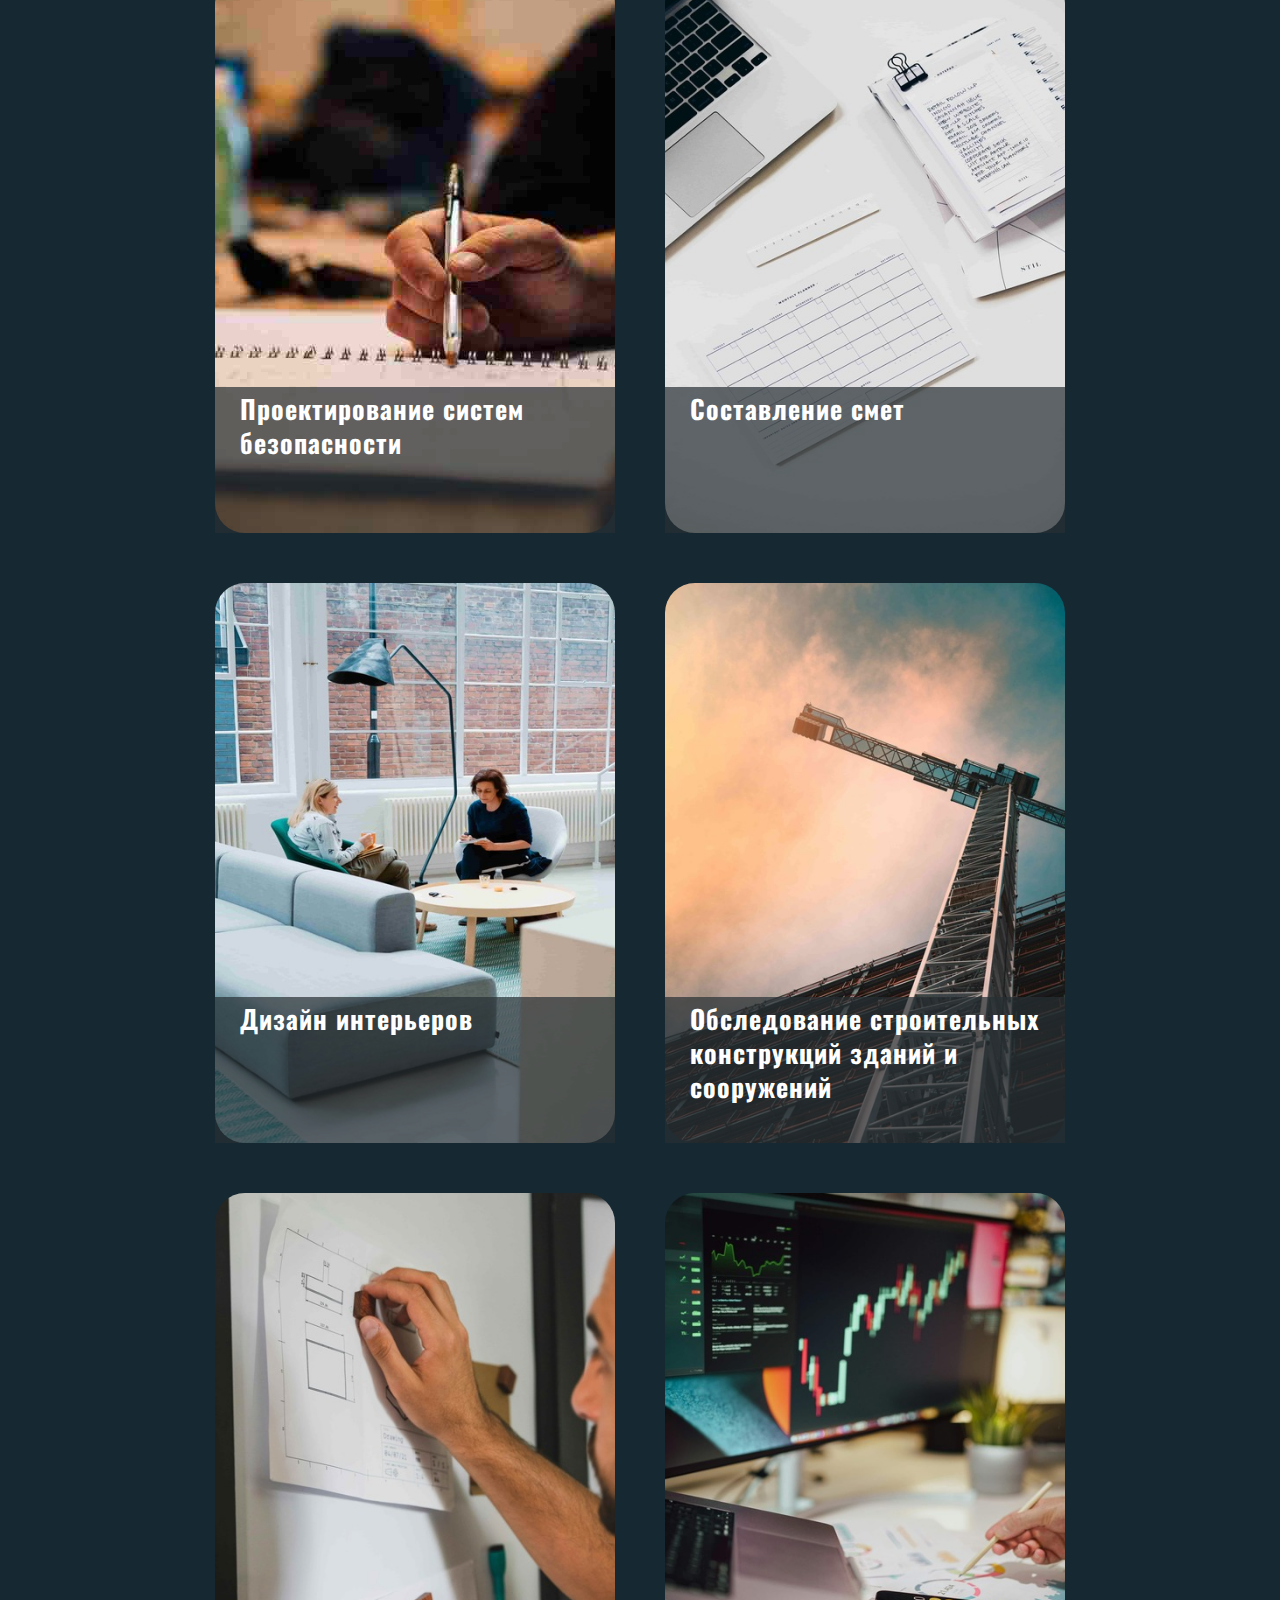
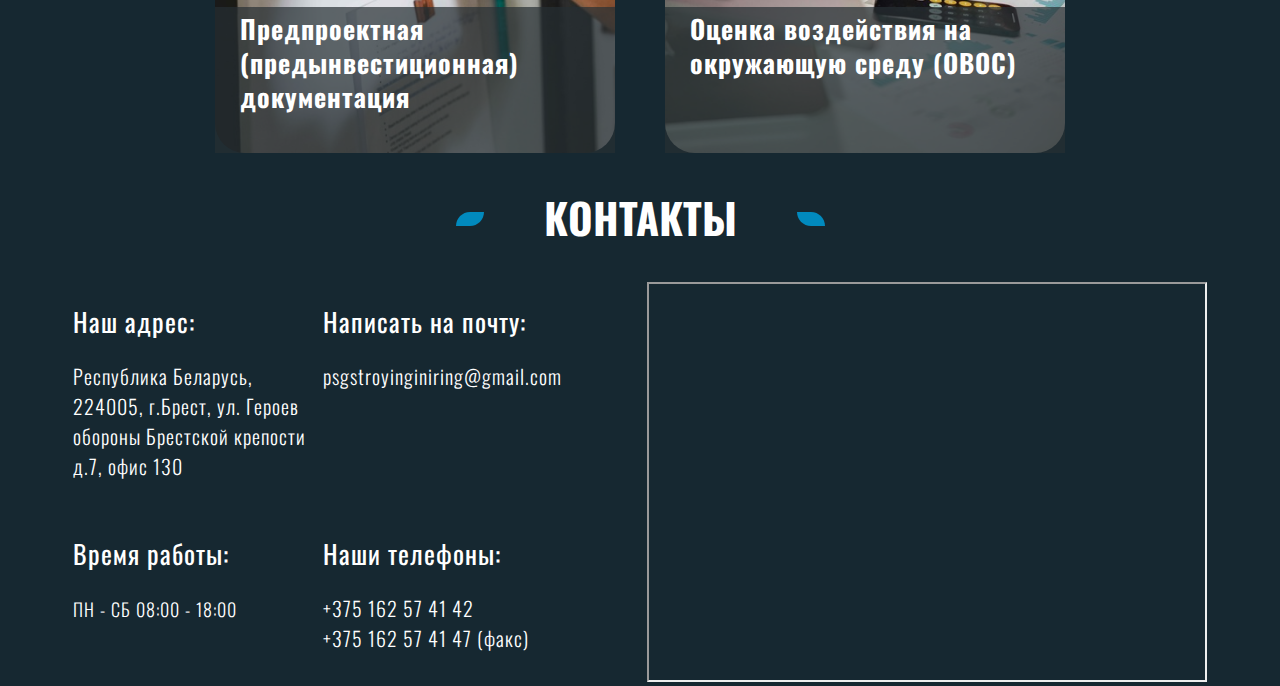
<file: our-services.html>
<!DOCTYPE html>
<html lang="ru">
  <head>
    <meta charset="UTF-8">
    <meta name="viewport" content="width=device-width, initial-scale=1.0">
    <meta name="keywords" content="стройинжиниринг, проектно-строительная, проекты, брест, услуги, наши услуги">
    <meta name="description" content="Услуги ООО Проектно-строительная группа Стройинжиниринг">
  
    <!-- CSS -->
    <link rel="stylesheet" href="sass/style.css">
    <!-- Swiper CSS -->
    <link rel="stylesheet" href="sass/swiper-bundle.min.css">
    <!-- Google fonts -->
    <link rel="preconnect" href="https://fonts.googleapis.com">
    <link rel="preconnect" href="https://fonts.gstatic.com" crossorigin>
    <link href="https://fonts.googleapis.com/css2?family=Oswald:wght@200;300;400;500;600;700&display=swap" rel="stylesheet">
    <link rel="preconnect" href="https://fonts.googleapis.com" >
    <link rel="preconnect" href="https://fonts.gstatic.com" crossorigin >
    <link href="https://fonts.googleapis.com/css2?family=Open+Sans&display=swap" rel="stylesheet">
    <!-- Favicon -->
    <link rel="icon" href="img/favicon/favicon2.ico" type="image/x-icon">
    <title>Услуги ООО Проектно-строительная группа Стройинжиниринг</title>
  </head>
<body>
    <header class="header">
        <div class="wrapper">
          <div class="header-content header-content__wrapper header-content_bordered">
            <div class="logo" itemscope itemtype="http://schema.org/Organization">
              <a href="index.html" itemprop="url" class="logo__link"><img itemprop="logo" class="logo__image" src="img/header/01.png" alt="logo"></a>
            </div>
  
            <div class="nav">
              <ul class="nav__content" itemscope itemtype="https://schema.org/BreadcrumbList">
                <li class="nav__item" itemprop="itemListElement" itemscope itemtype="https://schema.org/ListItem">
                  <a class="nav__link" href="index.html" itemprop="item" href="https://site.com/computers" itemprop="name" itemprop="position" content="1">Главная</a>
                </li>
                <li class="nav__item" itemprop="itemListElement" itemscope itemtype="https://schema.org/ListItem">
                  <a class="nav__link" href="about-us.html" itemprop="item" href="https://site.com/computers" itemprop="name" itemprop="position" content="2">О нас</a>
                </li>
                <li class="nav__item" itemprop="itemListElement" itemscope itemtype="https://schema.org/ListItem">
                  <a class="nav__link" href="our-services.html" itemprop="item" href="https://site.com/computers" itemprop="name" itemprop="position" content="3">Наши услуги</a>
                </li>
                <li class="nav__item" itemprop="itemListElement" itemscope itemtype="https://schema.org/ListItem">
                  <a class="nav__link" href="index.html#top" itemprop="item" href="https://site.com/computers" itemprop="name" itemprop="position" content="4">Отзывы</a>
                </li>
                <li class="nav__item" itemprop="itemListElement" itemscope itemtype="https://schema.org/ListItem">
                  <a class="nav__link" href="contacts.html" itemprop="item" href="https://site.com/computers" itemprop="name" itemprop="position" content="5">Контакты</a>
                </li>
              </ul>
            </div>

            <div class="top-nav">
    
              <input id="menu-toggle" type="checkbox">
              <label class='menu-button-container' for="menu-toggle">
              <span class='menu-button'></span>
            </label>
              <ul class="menu">
                <li class="nav__item"><a class="nav__link" href="index.html">Главная</a></li>
                <li class="nav__item"><a class="nav__link" href="about-us.html">О нас</a></li>
                <li class="nav__item"><a class="nav__link" href="our-services.html">Наши услуги</a></li>
                <li class="nav__item"><a class="nav__link" href="index.html#top">Отзывы</a></li>
                <li class="nav__item"><a class="nav__link" href="contacts.html">Контакты</a></li>
              </ul>
            </div>
          </div>
        </div>
      </header>

      <section class="our-services">
        <div class="wrapper">
          <div class="information-content">
            <h2 class="information-content__title">Наши услуги</h2>
          </div>

          <div class="block">
            <div class="blocks__content">
              <span class="blocks__title">Проектирование кварталов застройки</span>
            </div>
            <div class="blocks__content">
              <span class="blocks__title">Проектирование зданий</span>
            </div>
            <div class="blocks__content">
              <span class="blocks__title">Проектирование инженерных систем</span>
            </div>
            <div class="blocks__content">
              <span class="blocks__title">Проектирование котельных</span>
            </div>
            <div class="blocks__content">
              <span class="blocks__title">Проектирование систем безопасности</span>
            </div>
            <div class="blocks__content">
              <span class="blocks__title">Составление смет</span>
            </div>
            <div class="blocks__content">
              <span class="blocks__title">Дизайн интерьеров</span>
            </div>
            <div class="blocks__content">
              <span class="blocks__title">Обследование строительных конструкций зданий и сооружений</span>
            </div>
            <div class="blocks__content">
              <span class="blocks__title">Предпроектная (предынвестиционная) документация</span>
            </div>
            <div class="blocks__content">
              <span class="blocks__title">Оценка воздействия на окружающую среду (ОВОС)</span>
            </div>
            
          </div>
          
        </div>
      </section>

      <footer class="footer">
        <div class="wrapper">
          <div class="information-content">
            <h2 class="information-content__title">КОНТАКТЫ</h2>
          </div>
          <div class="footer-content">
            <div class="footer-content__block">
    
              <div class="footer-content__item">
                <h3 class="footer-content__title">Наш адрес:</h3>
                <ul class="footer-content__element">
                  <li class="footer-content__list"><a href="https://yandex.by/maps/-/CLTEmsa" class="footer-content__link">Республика Беларусь, 224005, г.Брест, ул. Героев обороны Брестской крепости д.7, офис 130</a></li>
                </ul>
              </div>
    
              <div class="footer-content__item">
                <h3 class="footer-content__title">Написать на почту:</h3>
                <ul class="footer-content__element">
                  <li class="footer-content__list"><a href="mailto:psgstroyinginiring@gmail.com" class="footer-content__link">psgstroyinginiring@gmail.com</a></li>
                </ul>
              </div>
    
              <div class="footer-content__item">
                <h3 class="footer-content__title">Время работы:</h3>
                <ul class="footer-content__element">
                  <li class="footer-content__list">ПН - СБ 08:00 - 18:00</li>
                </ul>
              </div>
    
              <div class="footer-content__item">
                <h3 class="footer-content__title">Наши телефоны:</h3>
                <ul class="footer-content__element">
                  <li class="footer-content__list"><a href="tel:+375162574142" class="footer-content__link">+375 162 57 41 42</a></li>
                  <li class="footer-content__list"><a href="tel:+375162574147" class="footer-content__link">+375 162 57 41 47 (факс)</a></li>
                </ul>
              </div>
            </div>
    
            <div class="footer-map"><iframe  class="map-width" src="https://yandex.by/map-widget/v1/?azimuth=1.0579542139005853&ll=23.670974%2C52.093296&mode=poi&poi%5Bpoint%5D=23.669838%2C52.093085&poi%5Buri%5D=ymapsbm1%3A%2F%2Forg%3Foid%3D181570961861&tab=features&z=16.93"></iframe></div>      </div>
    
          </div>
      </footer>
</body>
</html>
</file>
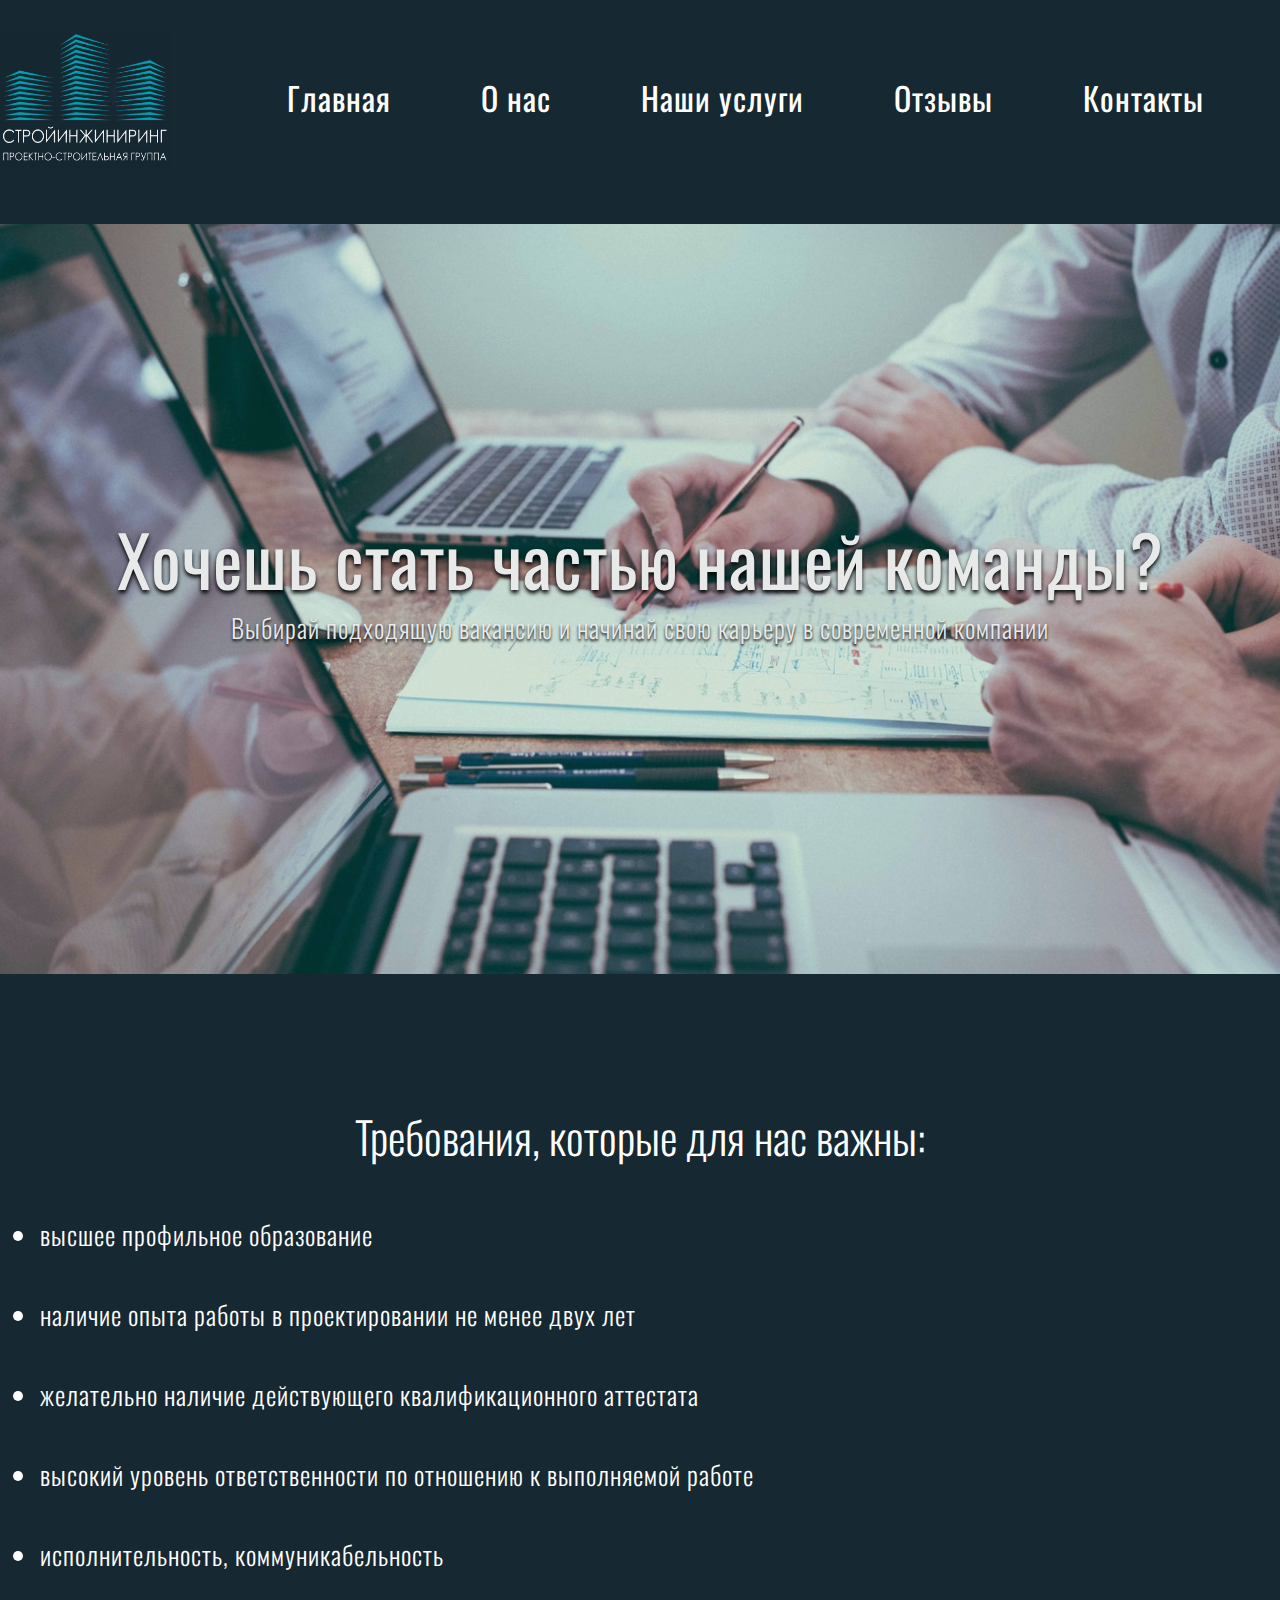
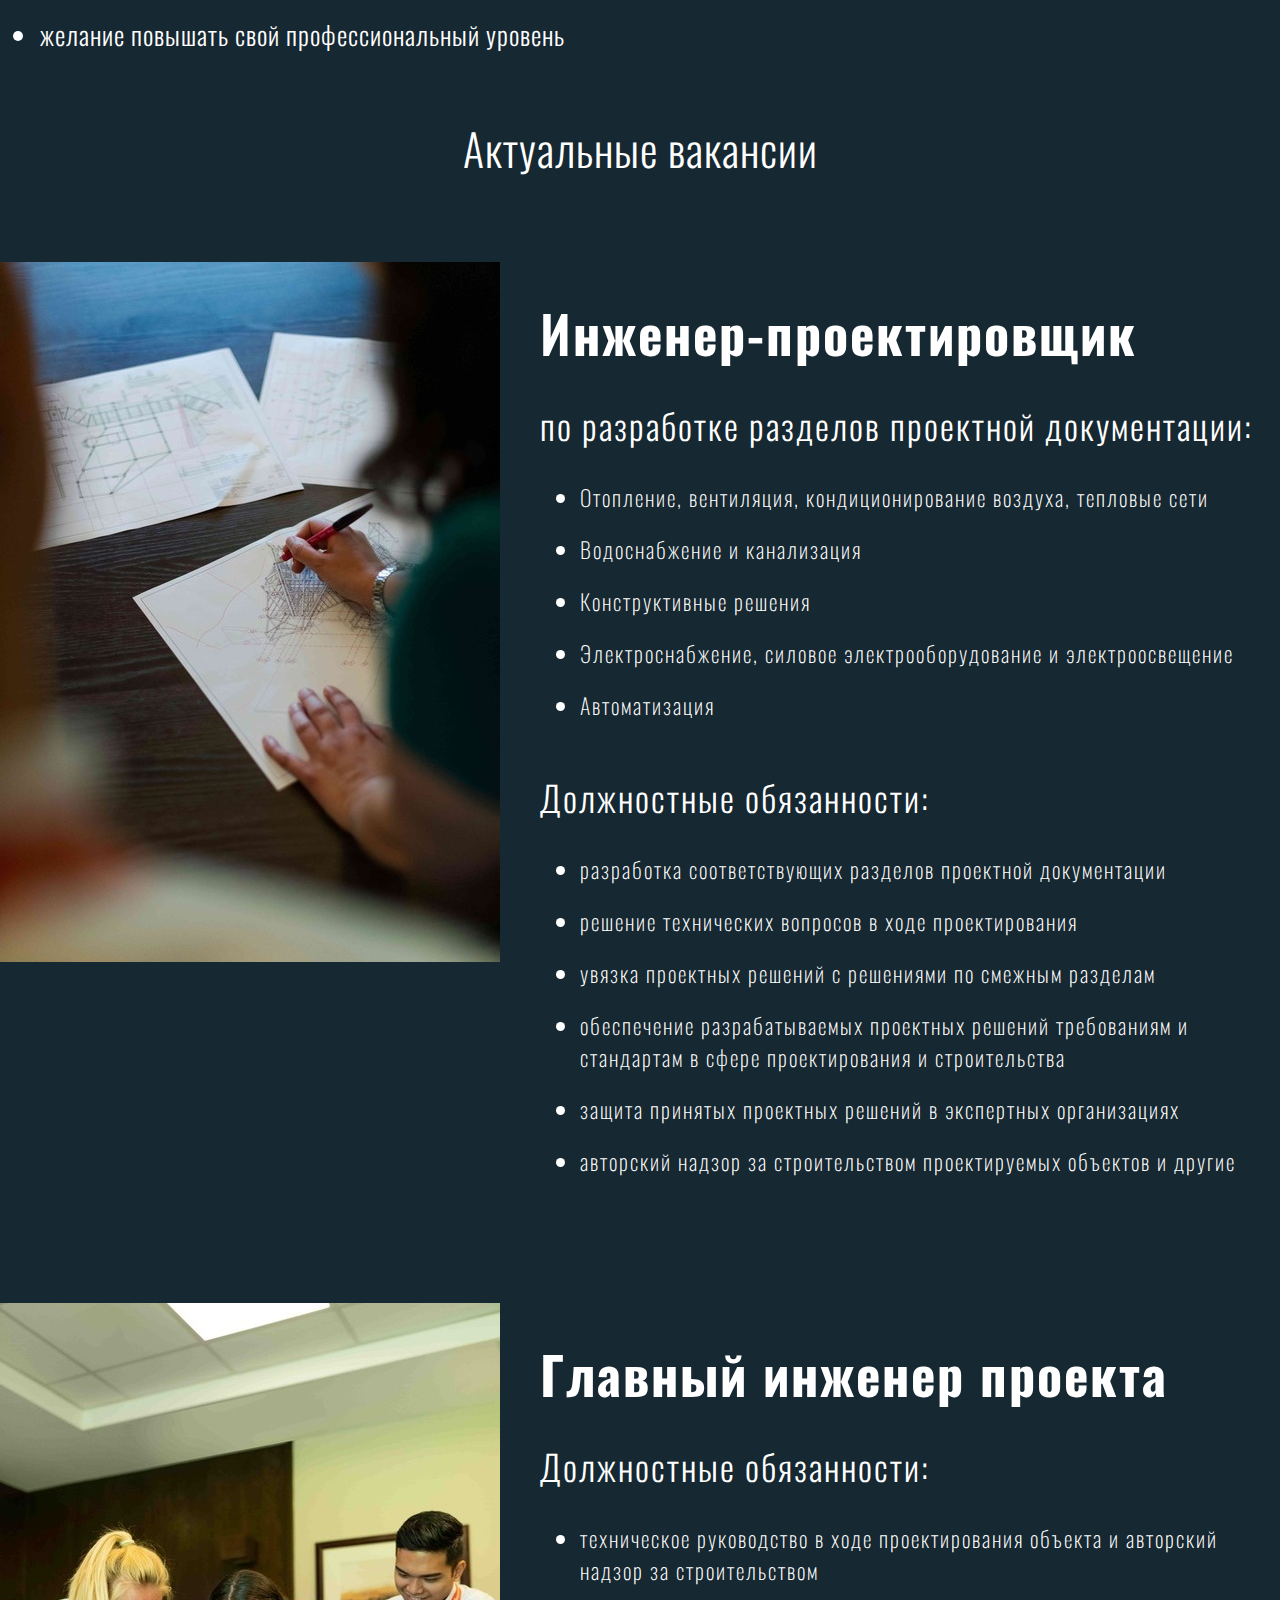
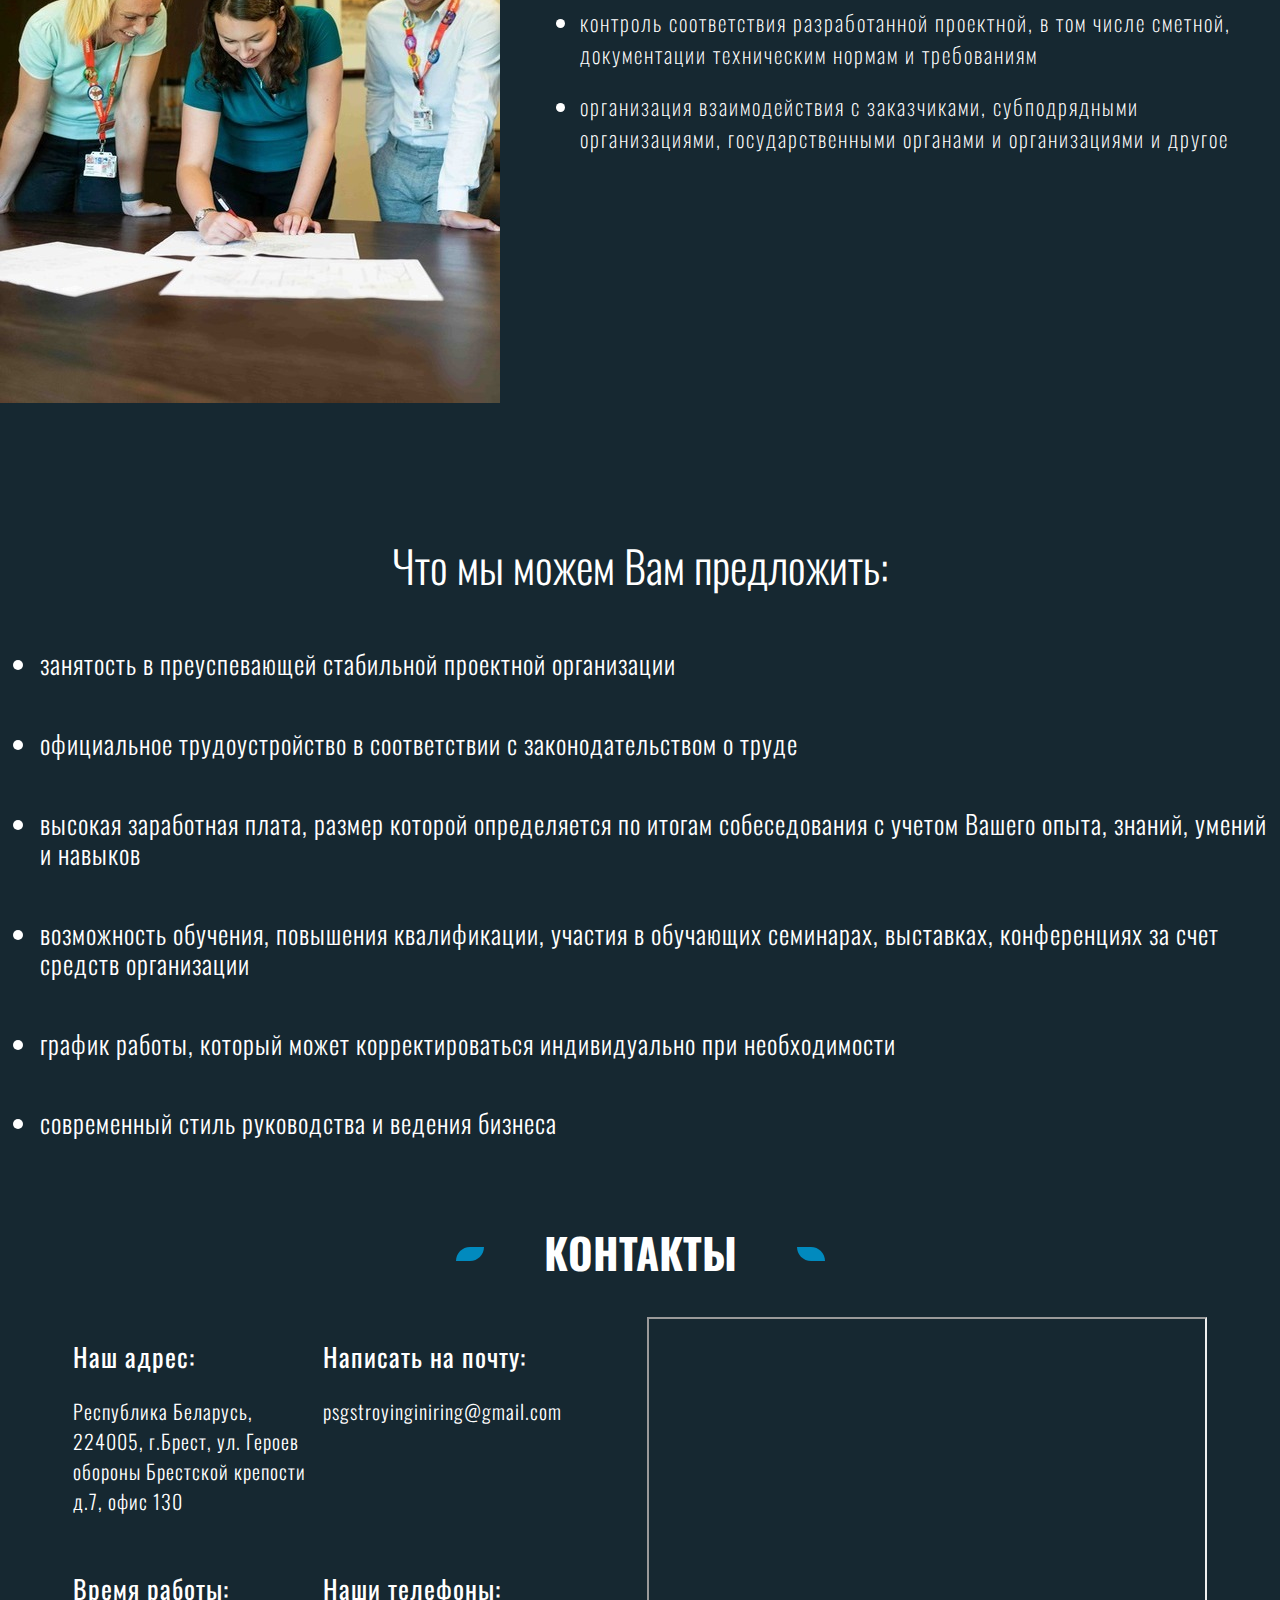
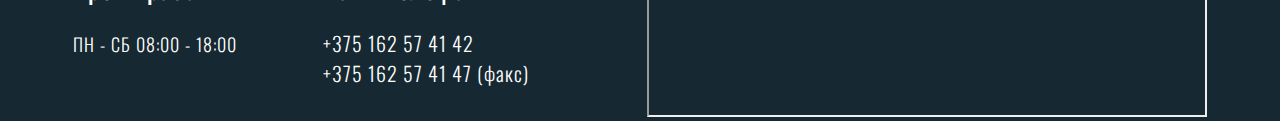
<file: vacancy.html>
<!DOCTYPE html>
<html lang="ru">
<head>
  <meta charset="UTF-8">
  <meta name="viewport" content="width=device-width, initial-scale=1.0">
  <meta name="keywords" content="стройинжиниринг, проектно-строительная, проекты, брест, вакансии, наши вакансии">
  <meta name="description" content="Услуги ООО Проектно-строительная группа Стройинжиниринг">
  <!-- CSS -->
  <link rel="stylesheet" href="sass/style.css">
  <!-- Google fonts -->
  <link rel="preconnect" href="https://fonts.googleapis.com">
  <link rel="preconnect" href="https://fonts.gstatic.com" crossorigin>
  <link href="https://fonts.googleapis.com/css2?family=Oswald:wght@200;300;400;500;600;700&display=swap" rel="stylesheet">
  <link rel="preconnect" href="https://fonts.googleapis.com" >
  <link rel="preconnect" href="https://fonts.gstatic.com" crossorigin >
  <link href="https://fonts.googleapis.com/css2?family=Open+Sans&display=swap" rel="stylesheet">
  <!-- Favicon -->
  <link rel="icon" href="img/favicon/favicon2.ico" type="image/x-icon">
  <title>Вакансии ООО Проектно-строительная группа Стройинжиниринг</title>
</head>
  <body>
    <header class="header">
      <div class="wrapper">
        <div
          class="header-content header-content__wrapper header-content_bordered">
          <div class="logo" itemscope itemtype="http://schema.org/Organization">
            <a href="index.html" itemprop="url" class="logo__link"><img itemprop="logo" class="logo__image" src="img/header/01.png" alt="logo"></a>
          </div>

          <div class="nav">
            <ul class="nav__content" itemscope itemtype="https://schema.org/BreadcrumbList">
              <li class="nav__item" itemprop="itemListElement" itemscope itemtype="https://schema.org/ListItem">
                <a class="nav__link" href="index.html" itemprop="item" href="https://site.com/computers" itemprop="name" itemprop="position" content="1">Главная</a>
              </li>
              <li class="nav__item" itemprop="itemListElement" itemscope itemtype="https://schema.org/ListItem">
                <a class="nav__link" href="about-us.html" itemprop="item" href="https://site.com/computers" itemprop="name" itemprop="position" content="2">О нас</a>
              </li>
              <li class="nav__item" itemprop="itemListElement" itemscope itemtype="https://schema.org/ListItem">
                <a class="nav__link" href="our-services.html" itemprop="item" href="https://site.com/computers" itemprop="name" itemprop="position" content="3">Наши услуги</a>
              </li>
              <li class="nav__item" itemprop="itemListElement" itemscope itemtype="https://schema.org/ListItem">
                <a class="nav__link" href="index.html#top" itemprop="item" href="https://site.com/computers" itemprop="name" itemprop="position" content="4">Отзывы</a>
              </li>
              <li class="nav__item" itemprop="itemListElement" itemscope itemtype="https://schema.org/ListItem">
                <a class="nav__link" href="contacts.html" itemprop="item" href="https://site.com/computers" itemprop="name" itemprop="position" content="5">Контакты</a>
              </li>
            </ul>
          </div>

          <div class="top-nav">
            <input id="menu-toggle" type="checkbox">
            <label class="menu-button-container" for="menu-toggle">
              <span class="menu-button"></span>
            </label>
            <ul class="menu">
              <li class="nav__item">
                <a class="nav__link" href="index.html">Главная</a>
              </li>
              <li class="nav__item">
                <a class="nav__link" href="about-us.html">О нас</a>
              </li>
              <li class="nav__item">
                <a class="nav__link" href="our-services.html">Наши услуги</a>
              </li>
              <li class="nav__item">
                <a class="nav__link" href="index.html#top">Отзывы</a>
              </li>
              <li class="nav__item">
                <a class="nav__link" href="contacts.html">Контакты</a>
              </li>
            </ul>
          </div>
        </div>
      </div>
    </header>

  <section class="vacancy">
    <div class="wrapper">
        <div class="vacancy-content">
            <div class="greeting">
                <h2 class="greeting__title">Хочешь стать частью нашей команды?</h2>
                <p class="greeting__text">Выбирай подходящую вакансию и начинай свою карьеру в современной компании</p>
            </div>
            <div class="our-team">
                <h2 class="our-team__title">Требования, которые для нас важны:</h2>
                <ul class="our-team__requirements">
                  <li class="our-team__list">высшее профильное образование</li>
                  <li class="our-team__list">наличие опыта работы в проектировании не менее двух лет</li>
                  <li class="our-team__list">желательно наличие действующего квалификационного аттестата</li>
                  <li class="our-team__list">высокий уровень ответственности по отношению к выполняемой работе</li>
                  <li class="our-team__list">исполнительность, коммуникабельность</li>
                  <li class="our-team__list">желание повышать свой профессиональный уровень</li>
                </ul>
            </div>
            <div class="actul-vacancy">
              <h2 class="actual-vacancy__title">Актуальные вакансии</h2>
              <div class="our-vacancy">
                <img src="img/vacancy/02.jpg" alt="" class="our-vacancy__img">
                <div class="our-vacancy__block">
                  <h3 class="our-vacancy__title our-vacancy__title_mod">Инженер-проектировщик</h3>
                  <h3 class="our-vacancy__title">по разработке разделов проектной документации:</h3>
                  <ul class="our-vacancy__requirements">
                    <li class="our-vacancy__link">Отопление, вентиляция, кондиционирование воздуха, тепловые сети</li>
                    <li class="our-vacancy__link">Водоснабжение и канализация</li>
                    <li class="our-vacancy__link">Конструктивные решения</li>
                    <li class="our-vacancy__link">Электроснабжение, силовое электрооборудование и электроосвещение</li>
                    <li class="our-vacancy__link">Автоматизация</li>
                  </ul>
                  
                  <h3 class="our-vacancy__title">Должностные обязанности:</h3>
                  <ul class="our-vacancy__requirements">
                    <li class="our-vacancy__link">разработка соответствующих разделов проектной документации</li>
                    <li class="our-vacancy__link">решение технических вопросов в ходе проектирования</li>
                    <li class="our-vacancy__link">увязка проектных решений с решениями по смежным разделам</li>
                    <li class="our-vacancy__link">обеспечение разрабатываемых проектных решений требованиям и стандартам в сфере проектирования и строительства</li>
                    <li class="our-vacancy__link">защита принятых проектных решений в экспертных организациях</li>
                    <li class="our-vacancy__link">авторский надзор за строительством проектируемых объектов и другие</li>
                  </ul>
                </div>
              </div>
              <div class="our-vacancy">
                <img src="img/vacancy/03.jpg" alt="" class="our-vacancy__img">
                <div class="our-vacancy__block">
                  <h3 class="our-vacancy__title our-vacancy__title_mod">Главный инженер проекта</h3>
                  <h3 class="our-vacancy__title">Должностные обязанности:</h3>
                  <ul class="our-vacancy__requirements">
                    <li class="our-vacancy__link">техническое руководство в ходе проектирования объекта и авторский надзор за строительством</li>
                    <li class="our-vacancy__link">контроль соответствия разработанной проектной, в том числе сметной, документации техническим нормам и требованиям</li>
                    <li class="our-vacancy__link">организация взаимодействия с заказчиками, субподрядными организациями, государственными органами и организациями и другое</li>
                  </ul>
                </div>
              </div>
            </div>
        </div>
        <div class="our-team">
          <h2 class="our-team__title">Что мы можем Вам предложить:</h2>
          <ul class="our-team__requirements">
            <li class="our-team__list">занятость в преуспевающей стабильной проектной организации</li>
            <li class="our-team__list">официальное трудоустройство в соответствии с законодательством о труде</li>
            <li class="our-team__list">высокая заработная плата, размер которой определяется по итогам собеседования с учетом Вашего опыта, знаний, умений и навыков</li>
            <li class="our-team__list">возможность обучения, повышения квалификации, участия в обучающих семинарах, выставках, конференциях за счет средств организации</li>
            <li class="our-team__list">график работы, который может корректироваться индивидуально при необходимости</li>
            <li class="our-team__list">современный стиль руководства и ведения бизнеса</li>
          </ul>
      </div>
    </div>
  </section>

  <footer class="footer">
    <div class="wrapper">
      <div class="information-content">
        <h2 class="information-content__title">КОНТАКТЫ</h2>
      </div>
      <div class="footer-content">
        <div class="footer-content__block">

          <div class="footer-content__item">
            <h3 class="footer-content__title">Наш адрес:</h3>
            <ul class="footer-content__element">
              <li class="footer-content__list"><a href="https://yandex.by/maps/-/CLTEmsa" class="footer-content__link">Республика Беларусь, 224005, г.Брест, ул. Героев обороны Брестской крепости д.7, офис 130</a></li>
            </ul>
          </div>

          <div class="footer-content__item">
            <h3 class="footer-content__title">Написать на почту:</h3>
            <ul class="footer-content__element">
              <li class="footer-content__list"><a href="mailto:psgstroyinginiring@gmail.com" class="footer-content__link">psgstroyinginiring@gmail.com</a></li>
            </ul>
          </div>

          <div class="footer-content__item">
            <h3 class="footer-content__title">Время работы:</h3>
            <ul class="footer-content__element">
              <li class="footer-content__list">ПН - СБ 08:00 - 18:00</li>
            </ul>
          </div>

          <div class="footer-content__item">
            <h3 class="footer-content__title">Наши телефоны:</h3>
            <ul class="footer-content__element">
              <li class="footer-content__list"><a href="tel:+375162574142" class="footer-content__link">+375 162 57 41 42</a></li>
              <li class="footer-content__list"><a href="tel:+375162574147" class="footer-content__link">+375 162 57 41 47 (факс)</a></li>
            </ul>
          </div>
        </div>

        <div class="footer-map"><iframe  class="map-width" src="https://yandex.by/map-widget/v1/?azimuth=1.0579542139005853&ll=23.670974%2C52.093296&mode=poi&poi%5Bpoint%5D=23.669838%2C52.093085&poi%5Buri%5D=ymapsbm1%3A%2F%2Forg%3Foid%3D181570961861&tab=features&z=16.93"></iframe></div>      </div>

      </div>
  </footer>
    <script src="js/script.js"></script>
  </body>
</html>
</file>
<file: sass/style.css>
@charset "UTF-8";
/*! normalize.css v8.0.1 | MIT License | github.com/necolas/normalize.css */
/* Document
   ========================================================================== */
/**
 * 1. Correct the line height in all browsers.
 * 2. Prevent adjustments of font size after orientation changes in iOS.
 */
html {
  line-height: 1.15; /* 1 */
  -webkit-text-size-adjust: 100%; /* 2 */
}

/* Sections
   ========================================================================== */
/**
 * Remove the margin in all browsers.
 */
body {
  margin: 0;
}

/**
 * Render the `main` element consistently in IE.
 */
main {
  display: block;
}

/**
 * Correct the font size and margin on `h1` elements within `section` and
 * `article` contexts in Chrome, Firefox, and Safari.
 */
h1 {
  font-size: 2em;
  margin: 0.67em 0;
}

/* Grouping content
   ========================================================================== */
/**
 * 1. Add the correct box sizing in Firefox.
 * 2. Show the overflow in Edge and IE.
 */
hr {
  box-sizing: content-box; /* 1 */
  height: 0; /* 1 */
  overflow: visible; /* 2 */
}

/**
 * 1. Correct the inheritance and scaling of font size in all browsers.
 * 2. Correct the odd `em` font sizing in all browsers.
 */
pre {
  font-family: monospace, monospace; /* 1 */
  font-size: 1em; /* 2 */
}

/* Text-level semantics
   ========================================================================== */
/**
 * Remove the gray background on active links in IE 10.
 */
a {
  background-color: transparent;
}

/**
 * 1. Remove the bottom border in Chrome 57-
 * 2. Add the correct text decoration in Chrome, Edge, IE, Opera, and Safari.
 */
abbr[title] {
  border-bottom: none; /* 1 */
  text-decoration: underline; /* 2 */
  -webkit-text-decoration: underline dotted;
          text-decoration: underline dotted; /* 2 */
}

/**
 * Add the correct font weight in Chrome, Edge, and Safari.
 */
b,
strong {
  font-weight: bolder;
}

/**
 * 1. Correct the inheritance and scaling of font size in all browsers.
 * 2. Correct the odd `em` font sizing in all browsers.
 */
code,
kbd,
samp {
  font-family: monospace, monospace; /* 1 */
  font-size: 1em; /* 2 */
}

/**
 * Add the correct font size in all browsers.
 */
small {
  font-size: 80%;
}

/**
 * Prevent `sub` and `sup` elements from affecting the line height in
 * all browsers.
 */
sub,
sup {
  font-size: 75%;
  line-height: 0;
  position: relative;
  vertical-align: baseline;
}

sub {
  bottom: -0.25em;
}

sup {
  top: -0.5em;
}

/* Embedded content
   ========================================================================== */
/**
 * Remove the border on images inside links in IE 10.
 */
img {
  border-style: none;
}

/* Forms
   ========================================================================== */
/**
 * 1. Change the font styles in all browsers.
 * 2. Remove the margin in Firefox and Safari.
 */
button,
input,
optgroup,
select,
textarea {
  font-family: inherit; /* 1 */
  font-size: 100%; /* 1 */
  line-height: 1.15; /* 1 */
  margin: 0; /* 2 */
}

/**
 * Show the overflow in IE.
 * 1. Show the overflow in Edge.
 */
button,
input { /* 1 */
  overflow: visible;
}

/**
 * Remove the inheritance of text transform in Edge, Firefox, and IE.
 * 1. Remove the inheritance of text transform in Firefox.
 */
button,
select { /* 1 */
  text-transform: none;
}

/**
 * Correct the inability to style clickable types in iOS and Safari.
 */
/**
 * Remove the inner border and padding in Firefox.
 */
button::-moz-focus-inner,
[type=button]::-moz-focus-inner,
[type=reset]::-moz-focus-inner,
[type=submit]::-moz-focus-inner {
  border-style: none;
  padding: 0;
}

/**
 * Restore the focus styles unset by the previous rule.
 */
button:-moz-focusring,
[type=button]:-moz-focusring,
[type=reset]:-moz-focusring,
[type=submit]:-moz-focusring {
  outline: 1px dotted ButtonText;
}

/**
 * Correct the padding in Firefox.
 */
fieldset {
  padding: 0.35em 0.75em 0.625em;
}

/**
 * 1. Correct the text wrapping in Edge and IE.
 * 2. Correct the color inheritance from `fieldset` elements in IE.
 * 3. Remove the padding so developers are not caught out when they zero out
 *    `fieldset` elements in all browsers.
 */
legend {
  box-sizing: border-box; /* 1 */
  color: inherit; /* 2 */
  display: table; /* 1 */
  max-width: 100%; /* 1 */
  padding: 0; /* 3 */
  white-space: normal; /* 1 */
}

/**
 * Add the correct vertical alignment in Chrome, Firefox, and Opera.
 */
progress {
  vertical-align: baseline;
}

/**
 * Remove the default vertical scrollbar in IE 10+.
 */
textarea {
  overflow: auto;
}

/**
 * 1. Add the correct box sizing in IE 10.
 * 2. Remove the padding in IE 10.
 */
[type=checkbox],
[type=radio] {
  box-sizing: border-box; /* 1 */
  padding: 0; /* 2 */
}

/**
 * Correct the cursor style of increment and decrement buttons in Chrome.
 */
[type=number]::-webkit-inner-spin-button,
[type=number]::-webkit-outer-spin-button {
  height: auto;
}

/**
 * 1. Correct the odd appearance in Chrome and Safari.
 * 2. Correct the outline style in Safari.
 */
/**
 * Remove the inner padding in Chrome and Safari on macOS.
 */
[type=search]::-webkit-search-decoration {
  -webkit-appearance: none;
}

/**
 * 1. Correct the inability to style clickable types in iOS and Safari.
 * 2. Change font properties to `inherit` in Safari.
 */
::-webkit-file-upload-button {
  -webkit-appearance: button; /* 1 */
  font: inherit; /* 2 */
}

/* Interactive
   ========================================================================== */
/*
 * Add the correct display in Edge, IE 10+, and Firefox.
 */
details {
  display: block;
}

/*
 * Add the correct display in all browsers.
 */
summary {
  display: list-item;
}

/* Misc
   ========================================================================== */
/**
 * Add the correct display in IE 10+.
 */
template {
  display: none;
}

/**
 * Add the correct display in IE 10.
 */
[hidden] {
  display: none;
}

* {
  box-sizing: border-box;
}

.wrapper {
  max-width: 1300px;
  margin: 0 auto;
}

body {
  background-color: #162831;
}

.header-content {
  display: flex;
  align-items: center;
}

.header-content__wrapper {
  padding-top: 30px;
  padding-bottom: 50px;
}

.nav {
  margin: 0 auto;
}

.logo__image {
  width: 170px;
  height: 140px;
}

.nav__content {
  display: flex;
}

.nav__item {
  list-style-type: none;
  margin-right: 90px;
}
.nav__item:last-child {
  margin-right: 0;
}

.nav__link {
  font-family: "Oswald";
  line-height: 19px;
  font-size: 32px;
  font-weight: 400;
  text-decoration: none;
  color: #FFFFFF;
  letter-spacing: 1px;
}
.nav__link:hover {
  color: #018ABE;
  transition: color 0.3s;
  border-bottom: 2px solid #018ABE;
}

@media (max-width: 1200px) {
  .logo {
    margin-left: 20px;
  }
  .nav__link {
    font-size: 28px;
  }
  .nav__item {
    margin-right: 70px;
  }
}
@media (max-width: 1020px) {
  .nav__item {
    margin-right: 60px;
  }
}
@media (max-width: 1003px) {
  .nav__link {
    font-size: 3vw;
  }
  .nav__item {
    margin-right: 3vw;
  }
}
@media (min-width: 769px) {
  .top-nav {
    display: none;
  }
}
@media (max-width: 768px) {
  .header-content {
    display: flex;
    align-items: center;
    justify-content: space-between;
  }
  .header-content__wrapper {
    padding-top: 20px;
    padding-bottom: 40px;
  }
  .logo__image {
    width: 139px;
    height: 111px;
  }
  .nav {
    display: none;
  }
  .top-nav {
    padding-right: 80px;
  }
  .menu {
    display: flex;
    list-style-type: none;
    padding: 0;
    z-index: 50;
    width: 100%;
    position: absolute;
    top: 0;
    margin-top: 175px;
    left: 0;
    flex-direction: column;
    align-items: center;
  }
  .menu > li {
    overflow: hidden;
  }
  #menu-toggle {
    display: none;
  }
  .menu-button,
  .menu-button::before,
  .menu-button::after {
    display: block;
    background-color: #fff;
    position: absolute;
    height: 3.5px;
    width: 46px;
    transition: transform 400ms cubic-bezier(0.23, 1, 0.32, 1);
    border-radius: 2px;
  }
  .menu-button::before {
    content: "";
    margin-top: -12px;
  }
  .menu-button::after {
    content: "";
    margin-top: 12px;
  }
  #menu-toggle:checked + .menu-button-container .menu-button::before {
    margin-top: 0px;
    transform: rotate(405deg);
  }
  #menu-toggle:checked + .menu-button-container .menu-button {
    background: rgba(255, 255, 255, 0);
  }
  #menu-toggle:checked + .menu-button-container .menu-button::after {
    margin-top: 0px;
    transform: rotate(-405deg);
  }
  .menu-button-container {
    display: flex;
    justify-content: center;
    align-items: center;
    width: 50px;
    height: 50px;
    cursor: pointer;
  }
  #menu-toggle ~ .menu li {
    height: 0;
    margin: 0;
    padding: 0;
    border: 0;
    transition: height 400ms cubic-bezier(0.23, 1, 0.32, 1);
  }
  #menu-toggle:checked ~ .menu li {
    border: 1px solid #333;
    height: 2.5em;
    padding: 0.5em;
    transition: height 400ms cubic-bezier(0.23, 1, 0.32, 1);
  }
  .menu > li {
    display: flex;
    justify-content: center;
    margin: 0;
    padding: 0.5em 0;
    width: 100%;
    color: white;
    background-color: #222;
  }
}
@media (max-width: 520px) {
  .logo__image {
    width: 115px;
    height: 90px;
  }
  .menu {
    margin-top: 153px;
  }
}
@media (max-width: 480px) {
  .menu {
    margin-top: 108px;
  }
  .logo__image {
    width: 100px;
    height: 80px;
  }
  .header-content__wrapper {
    padding-top: 10px;
    padding-bottom: 20px;
  }
  .top-nav {
    padding-right: 40px;
  }
  .logo__image {
    width: 100px;
    height: 75px;
  }
  .menu-button, .menu-button::before, .menu-button::after {
    width: 42px;
  }
  .menu-button::before {
    margin-top: -11px;
  }
  .menu-button::after {
    margin-top: 11px;
  }
}
@media (max-width: 320px) {
  .logo__image {
    width: 80px;
    height: 55px;
  }
}
.about-us-content {
  background-image: url("../img/about-us/01.jpg");
  background-size: cover;
  display: flex;
  justify-content: center;
  align-items: center;
  flex-direction: column;
  padding-bottom: 50px;
  padding-top: 20px;
}

.about-us-content__title {
  font-family: "Oswald";
  line-height: 33.6px;
  font-size: 24px;
  font-weight: 700;
  letter-spacing: 1px;
  color: #FFFFFF;
}
.about-us-content__title::before {
  content: url("../img/logo/02.svg");
  margin-right: 66px;
}
.about-us-content__title::after {
  content: url("../img/logo/03.svg");
  margin-left: 66px;
}

.about-us-content__subtitle {
  font-family: "Oswald";
  line-height: 89.6px;
  font-size: 70px;
  font-weight: 700;
  letter-spacing: 2px;
  color: #FFFFFF;
  text-align: center;
  margin-bottom: 0;
}

.about-us-content__text {
  font-family: "Oswald";
  line-height: 70px;
  font-size: 33px;
  font-weight: 500;
  color: #FFFFFF;
  text-align: center;
  margin-top: 0;
}

.numbers {
  display: flex;
  justify-content: space-between;
  width: 1110px;
  height: 300px;
}

.numbers__item {
  display: flex;
  flex-direction: column;
  padding-top: 7%;
  border-radius: 20px;
  justify-content: flex-start;
  width: 23%;
  background-color: rgba(255, 255, 255, 0.4);
}

.numbers__title {
  font-family: "Oswald";
  line-height: 107px;
  font-size: 72px;
  font-weight: 500;
  margin: 0;
  text-align: center;
  color: #162831;
}

.numbers__subtitle {
  font-family: "Oswald";
  line-height: 40px;
  font-size: 30px;
  font-weight: 500;
  letter-spacing: 1px;
  margin: 0;
  text-align: center;
  color: #162831;
}

.blocks-element__img {
  border-radius: 60px;
}

.info__switch {
  display: none;
}

.info__body {
  max-height: 0;
  overflow: hidden;
  transition: 0.4s;
}

.info__switch:checked ~ .info__body {
  max-height: 100%;
}

.info__headline::before {
  content: "";
  position: absolute;
  left: -18px;
  top: 4px;
  border: 6px solid #39739d;
  border-bottom-color: transparent;
  border-right-color: transparent;
  border-left-color: transparent;
}

.info__switch:checked ~ .info__headline::before {
  transform: rotate(180deg) translateY(6px);
}

.info__headline {
  display: block;
  position: relative;
  margin-bottom: 15px;
  -webkit-user-select: none;
     -moz-user-select: none;
          user-select: none;
  color: #39739d;
  font-weight: normal;
  cursor: pointer;
}

.info__headline:hover {
  text-decoration: underline;
}

.blocks-element {
  display: flex;
  justify-content: space-between;
  margin-bottom: 40px;
}

.information-content .blocks-element .blocks-element__text:nth-child(2) {
  text-align: left;
}

.blocks-element__img {
  padding: 30px;
  width: 600px;
  float: left;
  -o-object-fit: contain;
     object-fit: contain;
  border-radius: 60px;
}

.blocks-element__img_posited {
  float: right;
}

.blocks-element__text {
  margin: 0;
  font-family: "Oswald";
  line-height: 40px;
  font-size: 20px;
  font-weight: 400;
  letter-spacing: 0.7px;
  color: #FFFFFF;
}

.our-documents {
  margin: 0 auto;
  width: 75vw;
  padding: 20px;
  border-radius: 20px;
  border: 5px solid #018ABE;
  background: rgba(255, 255, 255, 0.3);
}

.our-documents__block {
  margin-top: 30px;
}

.our-documents__text {
  font-family: "Oswald";
  line-height: 27px;
  font-size: 17px;
  font-weight: 700;
  letter-spacing: 0.8px;
  color: #FFFFFF;
}

button {
  position: relative;
  display: inline-block;
  cursor: pointer;
  outline: none;
  border: 0;
  vertical-align: middle;
  background: transparent;
  padding: 0;
}
button.learn-more__button {
  width: 12rem;
  height: auto;
}
button.learn-more__button .circle {
  transition: all 0.45s cubic-bezier(0.65, 0, 0.076, 1);
  position: relative;
  display: block;
  margin: 0;
  width: 3rem;
  height: 3rem;
  background: #162831;
  border-radius: 1.625rem;
}
button.learn-more__button .circle .circle__icon {
  transition: all 0.45s cubic-bezier(0.65, 0, 0.076, 1);
  position: absolute;
  top: 0;
  bottom: 0;
  margin: auto;
  background: #FFFFFF;
  left: 0.625rem;
  width: 1.125rem;
  height: 0.125rem;
}
button.learn-more__button .circle .circle__icon::before {
  position: absolute;
  content: "";
  top: -0.25rem;
  right: 0.0625rem;
  width: 0.625rem;
  height: 0.625rem;
  border-top: 0.125rem solid #FFFFFF;
  border-right: 0.125rem solid #FFFFFF;
  transform: rotate(45deg);
}
button.learn-more__button .learn-more__link {
  font-family: "Oswald";
  line-height: 20px;
  font-size: 18px;
  font-weight: 500;
  transition: all 0.45s cubic-bezier(0.65, 0, 0.076, 1);
  position: absolute;
  top: 0;
  left: 0;
  right: 0;
  bottom: 0;
  padding: 0.9rem 0;
  margin: 0 0 0 1.85rem;
  color: #162831;
  text-align: center;
  text-transform: uppercase;
  text-decoration: none;
}
button:hover .circle {
  width: 100%;
}
button:hover .circle .circle__icon {
  background: #FFFFFF;
  transform: translate(1rem, 0);
}
button:hover .learn-more__link {
  color: #FFFFFF;
}

.map-width {
  width: 560px;
  height: 400px;
}

.more-text__link {
  display: inline-block;
  font-family: "Oswald";
  line-height: 20px;
  font-size: 18px;
  font-weight: 500;
  color: #162831;
  text-decoration: none;
  text-align: center;
  margin-bottom: 20px;
}
.more-text__link:hover {
  color: #FFFFFF;
}

@media (max-width: 1200px) {
  .numbers {
    width: 80%;
    height: 100%;
  }
  .numbers__title {
    font-size: 5vw;
  }
  .numbers__subtitle {
    font-size: 2vw;
    line-height: 3.5vh;
  }
  .about-us-content__subtitle {
    font-size: 60px;
  }
  .about-us-content__text {
    font-size: 29px;
  }
}
@media (max-width: 1335px) {
  .information-content {
    padding-left: 20px;
    padding-right: 20px;
  }
}
@media (max-width: 1120px) {
  .numbers__item {
    padding-top: 0;
  }
}
@media (max-width: 768px) {
  .about-us-content__subtitle {
    font-size: 52px;
    margin-top: 5px;
  }
  .about-us-content__text {
    font-size: 26px;
  }
  .numbers__title {
    height: 80px;
  }
  .numbers__subtitle {
    line-height: 22px;
  }
  .numbers__item {
    padding-top: 0;
  }
  .numbers__subtitle {
    font-weight: 500;
  }
}
@media (max-width: 690px) {
  .blocks-element__text {
    max-width: 610px;
  }
}
@media (max-width: 650px) {
  .our-documents {
    width: 90vw;
  }
  .blocks-element__img {
    width: 100%;
  }
}
@media (max-width: 656px) {
  .blocks-element__img {
    padding: 0;
    padding-bottom: 20px;
  }
}
@media (max-width: 600px) {
  .map-width {
    width: 460px;
    height: 300px;
  }
  .background-block {
    padding: 172px 0;
  }
  .about-us-content {
    padding-top: 0;
    padding-bottom: 20px;
  }
  .about-us-content__title {
    font-size: 16px;
  }
  .about-us-content__subtitle {
    font-size: 47px;
    margin-top: 0;
  }
  .about-us-content__text {
    font-size: 24px;
    margin-bottom: 0;
  }
  .numbers__title {
    line-height: 77px;
  }
  .numbers__subtitle {
    line-height: 18px;
  }
  .numbers__title {
    height: 65px;
  }
  .about-us-content__title::before {
    margin-right: 22px;
  }
  .about-us-content__title::after {
    margin-left: 22px;
  }
  .information-content__title {
    font-size: 27px;
  }
}
@media (max-width: 500px) {
  .map-width {
    width: 360px;
    height: 200px;
  }
  .about-us-content__subtitle {
    font-size: 38px;
    line-height: 42px;
  }
  .about-us-content__text {
    font-size: 21px;
  }
  .blocks-element__img {
    border-radius: 28px;
  }
  .blocks-element__text {
    font-size: 18px;
  }
  .our-documents__text {
    text-align: center;
  }
}
@media (max-width: 490px) {
  .blocks-element__img {
    width: 434px;
  }
  .blocks-element__text {
    text-align: center;
  }
}
@media (max-width: 480px) {
  .blocks-element__img {
    width: 100%;
  }
  .about-us-content {
    padding-top: 10px;
    padding-bottom: 20px;
  }
  .about-us-content__title {
    font-size: 16px;
  }
  .about-us-content__title::before {
    margin-right: 40px;
  }
  .about-us-content__title::after {
    margin-left: 40px;
  }
  .about-us-content__subtitle {
    font-size: 40px;
    margin-top: 0;
  }
  .about-us-content__text {
    font-size: 20px;
    margin: 0;
  }
  .numbers__item {
    height: 70px;
    width: 24%;
  }
  .numbers {
    width: 90%;
  }
  .numbers__title {
    line-height: 40px;
    height: 30px;
  }
  .numbers__subtitle {
    padding-top: 10px;
    font-size: 8px;
    line-height: 12px;
    font-weight: 700;
    letter-spacing: 0;
  }
}
@media (max-width: 420px) {
  .map-width {
    width: 300px;
    height: 210px;
  }
  .about-us-content__subtitle {
    font-size: 27px;
  }
  .about-us-content__text {
    font-size: 15px;
  }
  .about-us-content__title {
    font-size: 13px;
  }
  .about-us-content__title::before {
    margin-right: 17px;
  }
  .about-us-content__title::after {
    margin-left: 17px;
  }
}
@media (max-width: 320px) {
  .menu {
    margin-top: 88px;
  }
  .about-us-content__title {
    font-size: 14px;
  }
  .about-us-content__title::before {
    margin-right: 20px;
  }
  .about-us-content__title::after {
    margin-left: 20px;
  }
  .about-us-content__subtitle {
    font-size: 30px;
  }
  .about-us-content__subtitle {
    line-height: 60px;
  }
  .about-us-content__text {
    line-height: 50px;
  }
  .about-us-content__text {
    font-size: 16px;
  }
  .numbers__title {
    font-size: 4.5vw;
  }
  .numbers {
    width: 96%;
  }
  .numbers__subtitle {
    font-size: 8px;
  }
  .numbers__item {
    height: 73px;
  }
}
.information-content__title {
  font-family: "Oswald";
  line-height: 59px;
  font-size: 42px;
  font-weight: 700;
  text-align: center;
  color: #FFFFFF;
}
.information-content__title::after {
  position: relative;
  content: url("../img/information/01.svg");
  bottom: 10px;
  left: 60px;
}
.information-content__title::before {
  position: relative;
  content: url("../img/information/02.svg");
  right: 60px;
  bottom: 10px;
}

.information-content {
  padding-left: 20px;
  padding-right: 20px;
}

.cards {
  display: flex;
  justify-content: space-between;
  flex-wrap: wrap;
  width: 100%;
}

.cards__box {
  display: flex;
  flex-direction: column;
  justify-content: space-between;
  height: 574px;
  width: 418px;
}
.cards__box:nth-child(1) .cards-box__link:first-child {
  background-image: url("../img/information/03.jpg");
}
.cards__box:nth-child(1) .cards-box__link:last-child {
  background-image: url("../img/information/04.jpg");
}
.cards__box:nth-child(2) .cards-box__link:first-child {
  background-image: url("../img/information/05.jpg");
}
.cards__box:nth-child(2) .cards-box__link:last-child {
  background-image: url("../img/information/06.jpg");
}
.cards__box:nth-child(3) .cards-box__link:last-child {
  background-image: url("../img/information/08.jpg");
}

.cards-box__link {
  display: flex;
  align-items: end;
  background-image: url("../img/information/07.jpg");
  background-size: cover;
  height: 275px;
  text-decoration: none;
  border-radius: 10px;
}
.cards-box__link:hover {
  outline: 5px solid #018ABE;
  filter: blur(1px);
  transition: color 0.5s;
}

.cards-box__text {
  font-family: "Oswald";
  line-height: 34px;
  font-size: 24px;
  font-weight: 700;
  padding-left: 20px;
  padding-bottom: 20px;
  padding-top: 20px;
  width: 100%;
  color: #FFFFFF;
  background-color: rgba(39, 47, 51, 0.7);
}

@media (max-width: 1270px) {
  .cards {
    justify-content: space-around;
  }
  .cards__box_only {
    width: 100%;
    flex-wrap: wrap;
    height: 275px;
    margin-top: 30px;
  }
  .cards-box__link_only {
    align-self: center;
    width: 418px;
    height: 275px;
  }
}
@media (max-width: 1253px) {
  .cards {
    display: flex;
    justify-content: space-around;
  }
}
@media (max-width: 1200px) {
  .information-content__title {
    font-size: 38px;
  }
}
@media (max-width: 865px) {
  .cards {
    display: flex;
    flex-direction: column;
    align-items: center;
  }
  .cards__box_only {
    height: 100%;
  }
  .cards-box__link_only:last-child {
    margin-top: 30px;
  }
}
@media (max-width: 768px) {
  .cards__box_only {
    margin: 0;
  }
  .cards-box__link_only {
    width: 310px;
    height: 182px;
  }
  .cards-box__link_only:last-child {
    margin-top: 0;
  }
  .cards {
    display: flex;
    flex-direction: row;
  }
  .cards__box {
    gap: 20px;
    height: 384px;
    width: 310px;
  }
  .cards {
    gap: 20px;
  }
  .information-content__title {
    font-size: 30px;
  }
  .cards-box__text {
    font-size: 20px;
    letter-spacing: 2px;
    padding-left: 18px;
    padding-top: 10px;
    padding-bottom: 10px;
  }
}
@media (max-width: 619px) {
  .cards__box:nth-child(2) {
    margin-top: 20px;
  }
}
@media (max-width: 600px) {
  .information-content__title::before {
    right: 20px;
  }
  .information-content__title::after {
    left: 20px;
  }
  .information-content__title {
    font-size: 25px;
  }
}
@media (max-width: 480px) {
  .information-content__title {
    font-size: 26px;
  }
  .information-content__title::before {
    right: 20px;
  }
  .information-content__title::after {
    left: 20px;
  }
  .cards-box__text {
    font-size: 18px;
    padding-left: 16px;
    padding-top: 6px;
    padding-bottom: 6px;
  }
  .information-content__title {
    font-size: 23px;
  }
}
@media (max-width: 430px) {
  .information-content__title {
    font-size: 20px;
  }
}
@media (max-width: 385px) {
  .information-content__title {
    font-size: 17px;
  }
}
@media (max-width: 350px) {
  .information-content__title::before {
    right: 10px;
  }
  .information-content__title::after {
    left: 10px;
  }
}
@media (max-width: 340px) {
  .information-content__title {
    font-size: 15px;
  }
  .cards__box {
    height: 334px;
    width: 257px;
  }
  .cards-box__text {
    font-size: 14px;
    padding-top: 0;
    padding-bottom: 0;
  }
}
.swiper-navBtn {
  color: #6E93f7;
  transition: color 0.3s ease;
  right: 0;
}

.swiper-navBtn:hover {
  color: #4070F4;
}

.swiper-button-prev {
  left: 0;
}

.swiper-pagination-bullet-active {
  background-color: #4070F4;
}

.swiper__image {
  width: 100%;
  border-radius: 5%;
}

.image-content {
  width: 95%;
  margin: 0 auto;
}

.background-block {
  background-size: cover;
  background-position: center center;
  padding: 360px 0;
  margin-top: 50px;
  position: relative;
}

.background-block img {
  position: absolute;
  width: 100%;
  height: 100%;
  top: 0;
  left: 0;
  opacity: 0;
  transition: opacity 1s ease;
}

.background-block img.visible {
  opacity: 1;
}

.swiper-slide {
  transition: 0.3s;
}

.swiper-slide:not(.swiper-slide-active) {
  transform: scale(0.8);
  opacity: 0.5;
  filter: blur(2px);
}

@media (max-width: 1150px) {
  .background-block {
    padding: 274px 0;
  }
}
@media (max-width: 888px) {
  .background-block {
    padding: 238px 0;
  }
}
@media (max-width: 768px) {
  .swiper-navBtn {
    display: none;
  }
  .background-block {
    padding: 210px 0;
  }
}
@media (max-width: 730px) {
  .background-block {
    padding: 140px 0;
  }
}
@media (max-width: 650px) {
  .background-block {
    padding: 190px 0;
  }
}
@media (max-width: 520px) {
  .image-content {
    width: 100%;
  }
}
@media (max-width: 519px) {
  .image-content {
    width: 70%;
  }
}
@media (max-width: 480px) {
  .image-content {
    width: 80%;
  }
  .background-block {
    padding: 135px 0;
  }
}
@media (max-width: 420px) {
  .background-block {
    padding: 109px 0;
  }
}
@media (max-width: 320px) {
  .image-content {
    width: 70%;
  }
  .background-block {
    padding: 90px 0;
  }
}
.footer-content {
  display: flex;
  justify-content: space-evenly;
}

.footer-content__block {
  display: flex;
  flex-wrap: wrap;
  justify-content: space-around;
  max-width: 500px;
}

.footer-content__item {
  width: 250px;
}

.footer-content__title {
  font-family: "Oswald";
  line-height: 28px;
  font-size: 26px;
  font-weight: 400;
  color: #FFFFFF;
  letter-spacing: 1px;
}

.footer-content__element {
  padding-left: 0;
}

.footer-content__list {
  font-family: "Oswald";
  line-height: 30px;
  font-size: 18px;
  font-weight: 300;
  letter-spacing: 1px;
  color: #FFFFFF;
  list-style-type: none;
}

.footer-content__link {
  font-family: "Oswald";
  line-height: 28px;
  font-size: 20px;
  font-weight: 300;
  color: #FFFFFF;
  text-decoration: none;
  letter-spacing: 1px;
}
.footer-content__link:hover {
  color: #018ABE;
  transition: color 0.3s;
  border-bottom: 2px solid #018ABE;
}

.footer-content__img {
  height: 560px;
}

.footer-map {
  position: relative;
  overflow: hidden;
}

.map-width {
  position: relative;
}

@media (max-width: 760px) {
  .footer-content__title {
    font-size: 23px;
  }
  .footer-content__link {
    font-size: 16px;
  }
  .footer-content__list {
    font-size: 16px;
  }
}
@media (max-width: 515px) {
  .footer-content__block {
    flex-direction: column;
    align-items: center;
  }
}
@media (max-width: 480px) {
  .footer-content__item {
    width: 200px;
  }
  .footer-content__title {
    font-size: 21px;
  }
  .footer-content__link {
    font-size: 15px;
  }
  .footer-content__list {
    font-size: 15px;
  }
}
@media (max-width: 320px) {
  .footer-content__block {
    max-width: 300px;
  }
  .gm-style {
    display: none;
  }
  .footer-content__title {
    text-align: center;
  }
}
.block {
  display: flex;
  flex-wrap: wrap;
  gap: 50px;
}

.blocks__content {
  display: flex;
  align-items: flex-end;
  background-image: url(../img/our-services/01.jpg);
  width: 400px;
  height: 560px;
  border-radius: 30px;
}

.block .blocks__content:nth-child(2) {
  display: flex;
  align-items: flex-end;
  background-image: url(../img/our-services/02.jpg);
  background-size: cover;
  background-position: center;
}

.block .blocks__content:nth-child(3) {
  display: flex;
  align-items: flex-end;
  background-image: url(../img/our-services/03.jpg);
  background-size: cover;
  background-position: center;
}

.block .blocks__content:nth-child(4) {
  display: flex;
  align-items: flex-end;
  background-image: url(../img/our-services/04.jpg);
  background-size: cover;
  background-position: center;
}

.block .blocks__content:nth-child(5) {
  display: flex;
  align-items: flex-end;
  background-image: url(../img/our-services/05.jpg);
  background-size: cover;
  background-position: center;
}

.block .blocks__content:nth-child(6) {
  display: flex;
  align-items: flex-end;
  background-image: url(../img/our-services/06.jpg);
  background-size: cover;
  background-position: center;
}

.block .blocks__content:nth-child(7) {
  display: flex;
  align-items: flex-end;
  background-image: url(../img/our-services/07.jpg);
  background-size: cover;
  background-position: center;
}

.block .blocks__content:nth-child(8) {
  display: flex;
  align-items: flex-end;
  background-image: url(../img/our-services/08.jpg);
  background-size: cover;
  background-position: center;
}

.block .blocks__content:nth-child(9) {
  display: flex;
  align-items: flex-end;
  background-image: url(../img/our-services/09.jpg);
  background-size: cover;
  background-position: center;
}

.block .blocks__content:nth-child(10) {
  display: flex;
  align-items: flex-end;
  background-image: url(../img/our-services/10.jpg);
  background-size: cover;
  background-position: center;
}

.blocks__title {
  padding-left: 25px;
  padding-bottom: 25px;
  padding-top: 5px;
  height: 146px;
  width: 100%;
  font-family: "Oswald";
  line-height: 34px;
  font-size: 26px;
  font-weight: 700;
  letter-spacing: 1px;
  background-color: rgba(39, 47, 51, 0.7);
  color: #FFFFFF;
}

@media (max-width: 1316px) {
  .block {
    justify-content: center;
  }
}
@media (max-width: 868px) {
  .block {
    justify-content: center;
  }
  .blocks__content {
    width: 480px;
    height: 460px;
  }
}
@media (max-width: 516px) {
  .blocks__content {
    width: 380px;
    height: 360px;
  }
}
@media (max-width: 400px) {
  .blocks__content {
    width: 330px;
    height: 310px;
  }
}
.our-projects-content {
  display: flex;
  justify-content: space-between;
  flex-wrap: wrap;
}

.project-images__image {
  -o-object-fit: contain;
     object-fit: contain;
  width: 416px;
  height: 230px;
  transition: 1s;
}

.project-images__image:hover {
  opacity: 0.5;
  cursor: pointer;
}

.project-images__title {
  text-align: center;
  margin: 0 auto;
  font-family: "Oswald";
  line-height: 30px;
  font-size: 23px;
  font-weight: 700;
  color: #FFFFFF;
  width: 390px;
}

.project-images__content {
  margin-bottom: 40px;
}

/* Стили для модального окна */
.modal {
  display: none;
  /* По умолчанию скрыто */
  position: fixed;
  /* Фиксированное положение */
  z-index: 5;
  /* Верхний уровень */
  left: 0;
  top: 0;
  width: 100%;
  /* Полная ширина */
  height: 100%;
  /* Полная высота */
  overflow: auto;
  /* Включить прокрутку, если необходимо */
  background-color: rgba(0, 0, 0, 0.9);
  /* Черный цвет с прозрачностью */
}

.modal-content {
  margin: auto;
  display: block;
  width: 95%;
  position: absolute;
  top: 20vh;
  left: 2.35vw;
}

.modal-content__img {
  width: 100%;
  height: auto;
}

.slideshow-container {
  display: none;
}

.pagination-slider {
  display: none;
}

.slideshow-container {
  max-width: 1000px;
  position: relative;
  margin: auto;
}

.mySlides {
  display: none;
}

.prev, .next {
  cursor: pointer;
  position: absolute;
  top: 50%;
  width: auto;
  margin-top: -22px;
  padding: 16px;
  color: white;
  font-weight: bold;
  font-size: 18px;
  transition: 0.6s ease;
  border-radius: 0 3px 3px 0;
  background-color: rgba(0, 0, 0, 0.8);
}

.next {
  right: 0;
  border-radius: 3px 0 0 3px;
}

.active, .dot:hover {
  background-color: black;
}

.text {
  font-family: "Oswald";
  line-height: 30px;
  font-size: 23px;
  font-weight: 700;
  -webkit-text-stroke: 1.2px black;
  margin: 0;
  padding: 15px 0;
  color: #FFFFFF;
  width: 390px;
  position: absolute;
  bottom: 4px;
  width: 94.3%;
  text-align: center;
}

.images-slider {
  width: 100%;
}

.numbertext {
  font-size: 21px;
  font-weight: 700;
  padding: 8px 12px;
  position: absolute;
  top: 0;
  -webkit-text-stroke: 1px #018ABE;
}

.dot {
  cursor: pointer;
  height: 15px;
  width: 15px;
  margin: 0 2px;
  background-color: #bbb;
  border-radius: 50%;
  display: inline-block;
  transition: background-color 0.6s ease;
}

.pagination-slider {
  text-align: center;
}

.fade {
  -webkit-animation-name: fade;
  -webkit-animation-duration: 1.5s;
  animation-name: fade;
  animation-duration: 1.5s;
}
@keyframes fade {
  from {
    opacity: 0.4;
  }
  to {
    opacity: 1;
  }
}
@media (max-width: 1264px) {
  .our-projects-content {
    justify-content: space-around;
  }
}
@media (max-width: 560px) {
  .slideshow-container {
    padding-left: 20px;
    padding-right: 20px;
  }
  .images-slider {
    height: 300px;
  }
  .next {
    right: 20px;
  }
  .text {
    font-size: 20px;
    margin: auto;
  }
  .our-projects-content {
    display: none;
  }
  .modal {
    display: none;
  }
  .slideshow-container {
    display: block;
  }
  .pagination-slider {
    display: block;
  }
}
@media (max-width: 420px) {
  .text {
    width: 88%;
    font-size: 18px;
    padding: 7px 0;
  }
  .images-slider {
    height: 254px;
  }
  .prev, .next {
    padding: 13px;
  }
}
@media (max-width: 380px) {
  .images-slider {
    height: 222px;
  }
}
@media (max-width: 320px) {
  .text {
    padding: 7px 0;
    font-size: 16px;
    line-height: 16px;
  }
  .prev, .next {
    padding: 7px;
  }
}
.blocks-documents__content {
  margin-top: 80px;
}

.blocks-documents {
  display: flex;
  justify-content: space-evenly;
  flex-wrap: wrap;
  gap: 100px;
}

.blocks-documents__item {
  position: relative;
  width: 400px;
}

.blocks-documents__images {
  position: relative;
  z-index: 2;
  width: 400px;
  transition: 0.6s;
  border: 5px solid #018ABE;
  border-radius: 15px;
}
.blocks-documents__images:hover {
  transform: scale(1.02);
  cursor: pointer;
}
.blocks-documents__images:nth-child(2) {
  width: 100%;
  height: 100%;
  position: absolute;
  top: -45px;
  left: 45px;
  z-index: 1;
  transition: 0.6s;
  border: 5px solid #018ABE;
  border-radius: 15px;
}
.blocks-documents__images:nth-child(2):hover {
  transform: scale(1.02);
  cursor: pointer;
}
.blocks-documents__images:nth-child(3) {
  width: 100%;
  height: 100%;
  position: absolute;
  top: -90px;
  left: 90px;
  z-index: 0;
  transition: 0.6s;
  border: 5px solid #018ABE;
  border-radius: 15px;
}
.blocks-documents__images:nth-child(3):hover {
  transform: scale(1.02);
  cursor: pointer;
}

@media (max-width: 1200px) {
  .blocks-documents {
    width: 50%;
    justify-content: center;
  }
  .our-license-content {
    display: flex;
    flex-direction: column;
    align-items: center;
  }
}
@media (max-width: 600px) {
  .blocks-documents__images {
    width: 290px;
  }
  .blocks-documents .blocks-documents__item:nth-child(3),
  .blocks-documents .blocks-documents__item:nth-child(4),
  .blocks-documents .blocks-documents__item:nth-child(5) {
    margin-right: 90px;
  }
  .blocks-documents .blocks-documents__item:nth-child(6) {
    margin-right: 50px;
  }
}
@media (max-width: 410px) {
  .blocks-documents__content {
    margin-top: 0;
  }
  .blocks-documents__images {
    width: 210px;
  }
}
@media (max-width: 320px) {
  .blocks-documents__images {
    width: 200px;
  }
}
.our-content {
  display: flex;
  justify-content: space-between;
}

.our-contacts__content {
  display: flex;
  justify-content: space-between;
  flex-wrap: wrap;
  width: 540px;
}

.footer-content__img {
  width: 600px;
}

@media (max-width: 1200px) {
  .footer-content__img {
    width: 55%;
    height: 100%;
  }
  .our-content {
    display: flex;
    justify-content: center;
  }
}
@media (max-width: 1100px) {
  .footer-content {
    display: flex;
    flex-direction: column;
    align-items: center;
  }
  .footer-content__block {
    order: 2;
  }
}
@media (max-width: 650px) {
  .our-content {
    flex-wrap: wrap;
  }
  .our-contacts__content {
    order: 1;
    justify-content: center;
    gap: 20px;
  }
  .footer-content__img {
    width: 317px;
    height: 254px;
  }
  .footer-content__item {
    width: 177px;
  }
  .our-contacts__content .footer-content__item:last-child {
    margin: auto;
  }
}
@media (max-width: 360px) {
  .footer-content__img {
    width: 270px;
    height: 220px;
  }
}
.icon-item {
  display: flex;
  flex-wrap: wrap;
  gap: 75px;
}

.icon-item__img {
  width: 200px;
  height: 190px;
  transition: 0.6s;
  filter: grayscale(100%);
}
.icon-item__img:hover {
  cursor: pointer;
  filter: grayscale(0%);
}

@media (max-width: 1350px) {
  .icon-item {
    padding-left: 20px;
    padding-right: 20px;
  }
}
@media (max-width: 716px) {
  .icon-item {
    justify-content: center;
  }
}
@media (max-width: 500px) {
  .icon-item__img {
    width: 150px;
    height: 140px;
  }
}
@media (max-width: 390px) {
  .icon-item__img {
    width: 115px;
    height: 105px;
  }
}
.greeting {
  display: flex;
  flex-direction: column;
  justify-content: center;
  background-image: url(../img/vacancy/01.jpg);
  background-position: center;
  background-size: cover;
  margin: auto;
  opacity: 0.9;
  height: 750px;
}

.greeting__title {
  display: inline;
  margin: 0 auto;
  font-family: "Oswald";
  line-height: 1.15px;
  font-size: 70px;
  font-weight: 400;
  text-shadow: 0 3px 4px rgb(0, 0, 0);
  color: #FFFFFF;
  letter-spacing: 1px;
  margin-bottom: 56px;
}

.greeting__text {
  text-align: center;
  display: inline;
  margin: 0 auto;
  font-family: "Oswald";
  line-height: 26px;
  font-size: 26px;
  font-weight: 300;
  text-shadow: 0 2px 3px rgb(0, 0, 0);
  color: #FFFFFF;
  opacity: 1;
  letter-spacing: 1px;
}

.our-team__title {
  font-family: "Oswald";
  line-height: 26px;
  font-size: 44px;
  font-weight: 300;
  text-align: center;
  color: #FFFFFF;
  margin-bottom: 70px;
  margin-top: 150px;
}

.our-team__list {
  font-family: Oswald;
  font-size: 26px;
  font-weight: 300;
  color: #FFFFFF;
  padding-bottom: 50px;
  letter-spacing: 1px;
}

.our-vacancy__img {
  height: 700px;
  width: 500px;
}

.our-vacancy {
  display: flex;
  margin-bottom: 90px;
}

.actual-vacancy__title {
  font-family: "Oswald";
  line-height: 26px;
  font-size: 44px;
  font-weight: 300;
  text-align: center;
  color: #FFFFFF;
  margin-bottom: 100px;
  letter-spacing: 1px;
}

.our-vacancy__title {
  font-family: "Oswald";
  line-height: 42px;
  font-size: 35px;
  font-weight: 300;
  color: #FFFFFF;
  letter-spacing: 2px;
}

.our-vacancy__title_mod {
  font-family: "Oswald";
  line-height: 38px;
  font-size: 52px;
  font-weight: 700;
}

.our-vacancy__link {
  font-family: "Oswald";
  line-height: 32px;
  font-size: 22px;
  font-weight: 100;
  letter-spacing: 2px;
  color: #FFFFFF;
  padding-bottom: 20px;
}

.our-vacancy__img {
  margin-right: 40px;
}

@media (max-width: 1156px) {
  .greeting {
    height: 630px;
  }
  .greeting__title {
    font-size: 60px;
  }
  .greeting__text {
    font-size: 23px;
  }
}
@media (max-width: 1026px) {
  .our-vacancy__img {
    height: 500px;
  }
}
@media (max-width: 940px) {
  .our-vacancy__img {
    height: 412px;
  }
  .greeting__title {
    font-size: 40px;
  }
  .greeting__text {
    font-size: 20px;
  }
  .greeting {
    height: 525px;
  }
  .our-team__title {
    font-size: 36px;
    margin-top: 43px;
  }
  .our-team__list {
    font-size: 20px;
    padding-bottom: 36px;
  }
  .actual-vacancy__title {
    font-size: 36px;
  }
  .our-vacancy__title_mod {
    font-size: 40px;
  }
  .our-vacancy__title {
    font-size: 25px;
  }
  .our-vacancy__link {
    font-size: 19px;
  }
}
@media (max-width: 646px) {
  .our-vacancy {
    flex-direction: column;
    align-items: center;
  }
  .our-vacancy__img {
    height: 400px;
    width: 310px;
  }
  .our-vacancy__block {
    display: flex;
    flex-direction: column;
    align-items: center;
  }
  .actual-vacancy__title {
    margin-bottom: 52px;
  }
  .greeting {
    height: 400px;
  }
}
@media (max-width: 646px) {
  .greeting__title {
    font-size: 30px;
  }
}
@media (max-width: 502px) {
  .greeting__title {
    font-size: 25px;
  }
  .greeting__text {
    font-size: 18px;
  }
  .greeting {
    height: 314px;
  }
  .our-team__title {
    font-size: 28px;
  }
  .our-team__list {
    font-size: 18px;
  }
  .actual-vacancy__title {
    font-size: 28px;
  }
}
@media (max-width: 502px) {
  .greeting {
    height: 278px;
  }
  .greeting__title {
    font-size: 22px;
  }
  .greeting__title {
    font-size: 17px;
  }
  .our-team__title {
    font-size: 25px;
    margin-top: 25px;
    margin-bottom: 25px;
  }
  .actual-vacancy__title {
    font-size: 25px;
  }
  .our-vacancy__title {
    font-size: 22px;
  }
}/*# sourceMappingURL=style.css.map */
</file>
